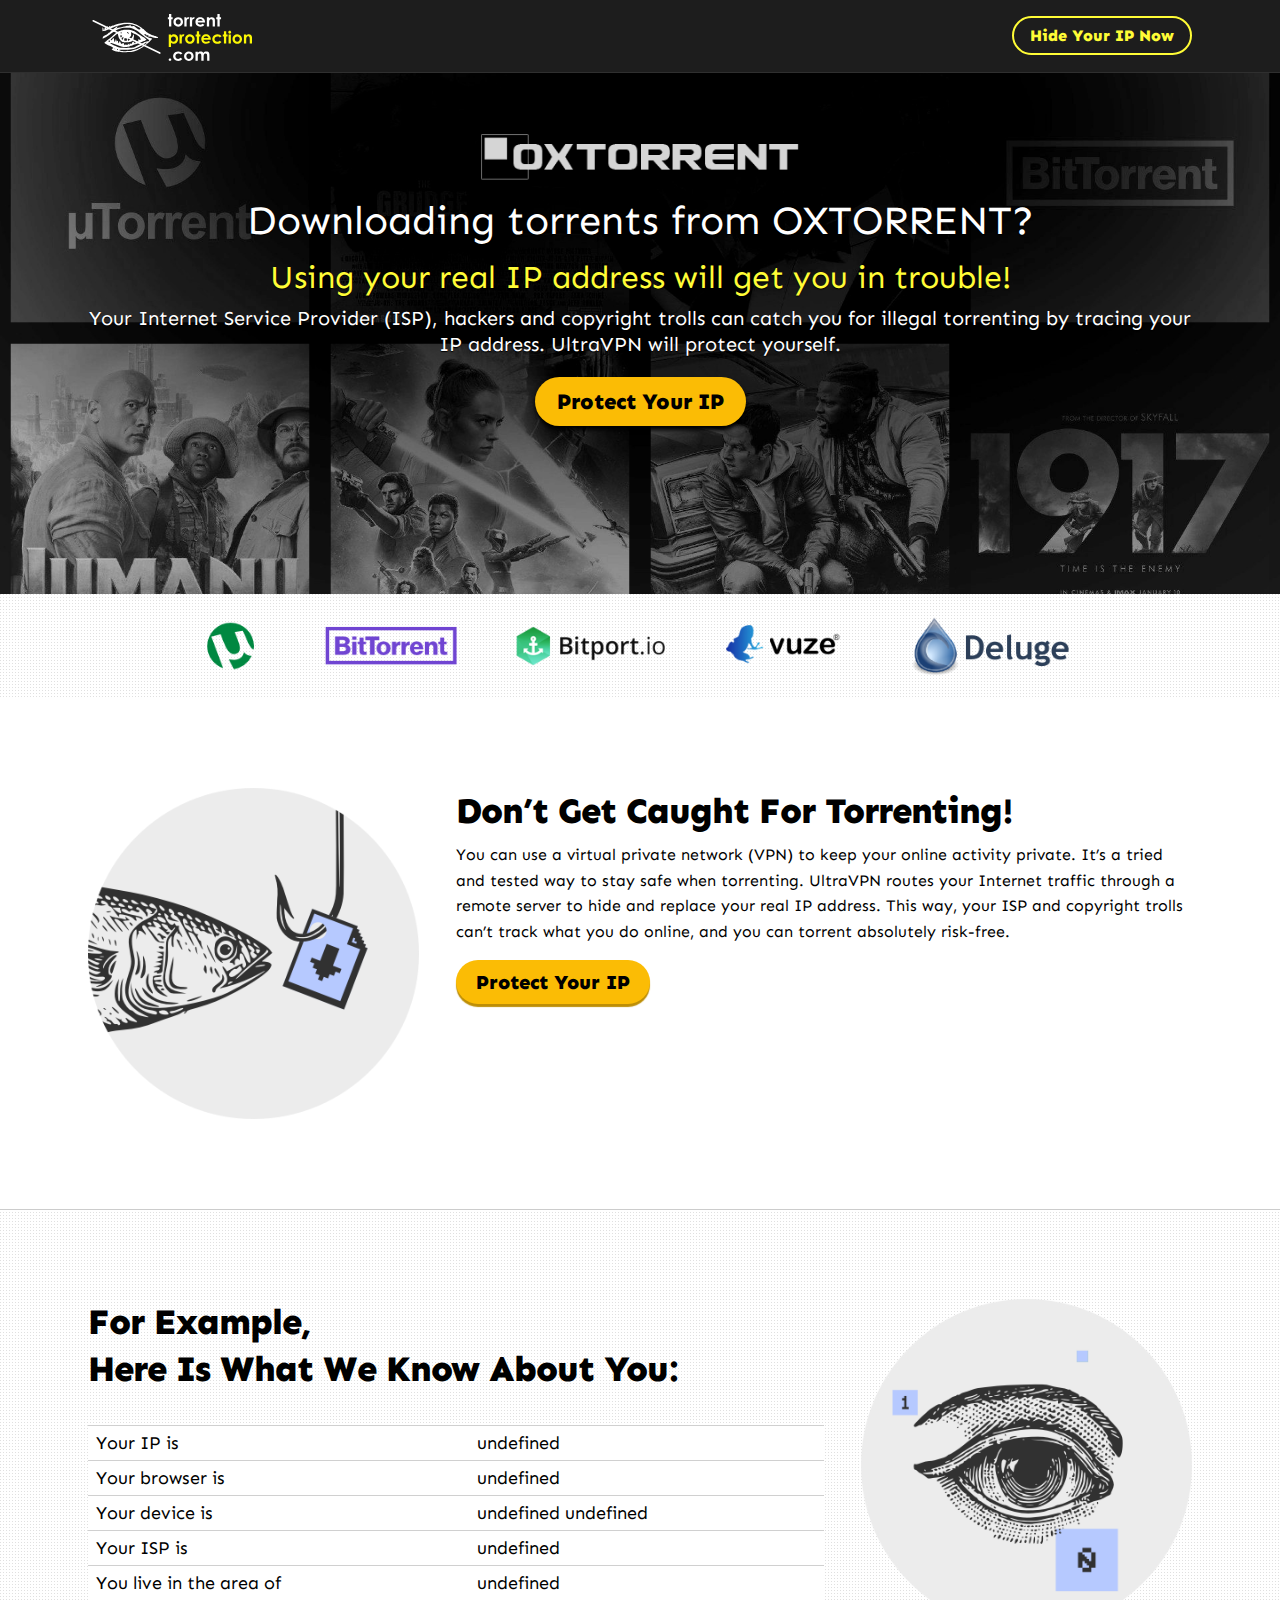
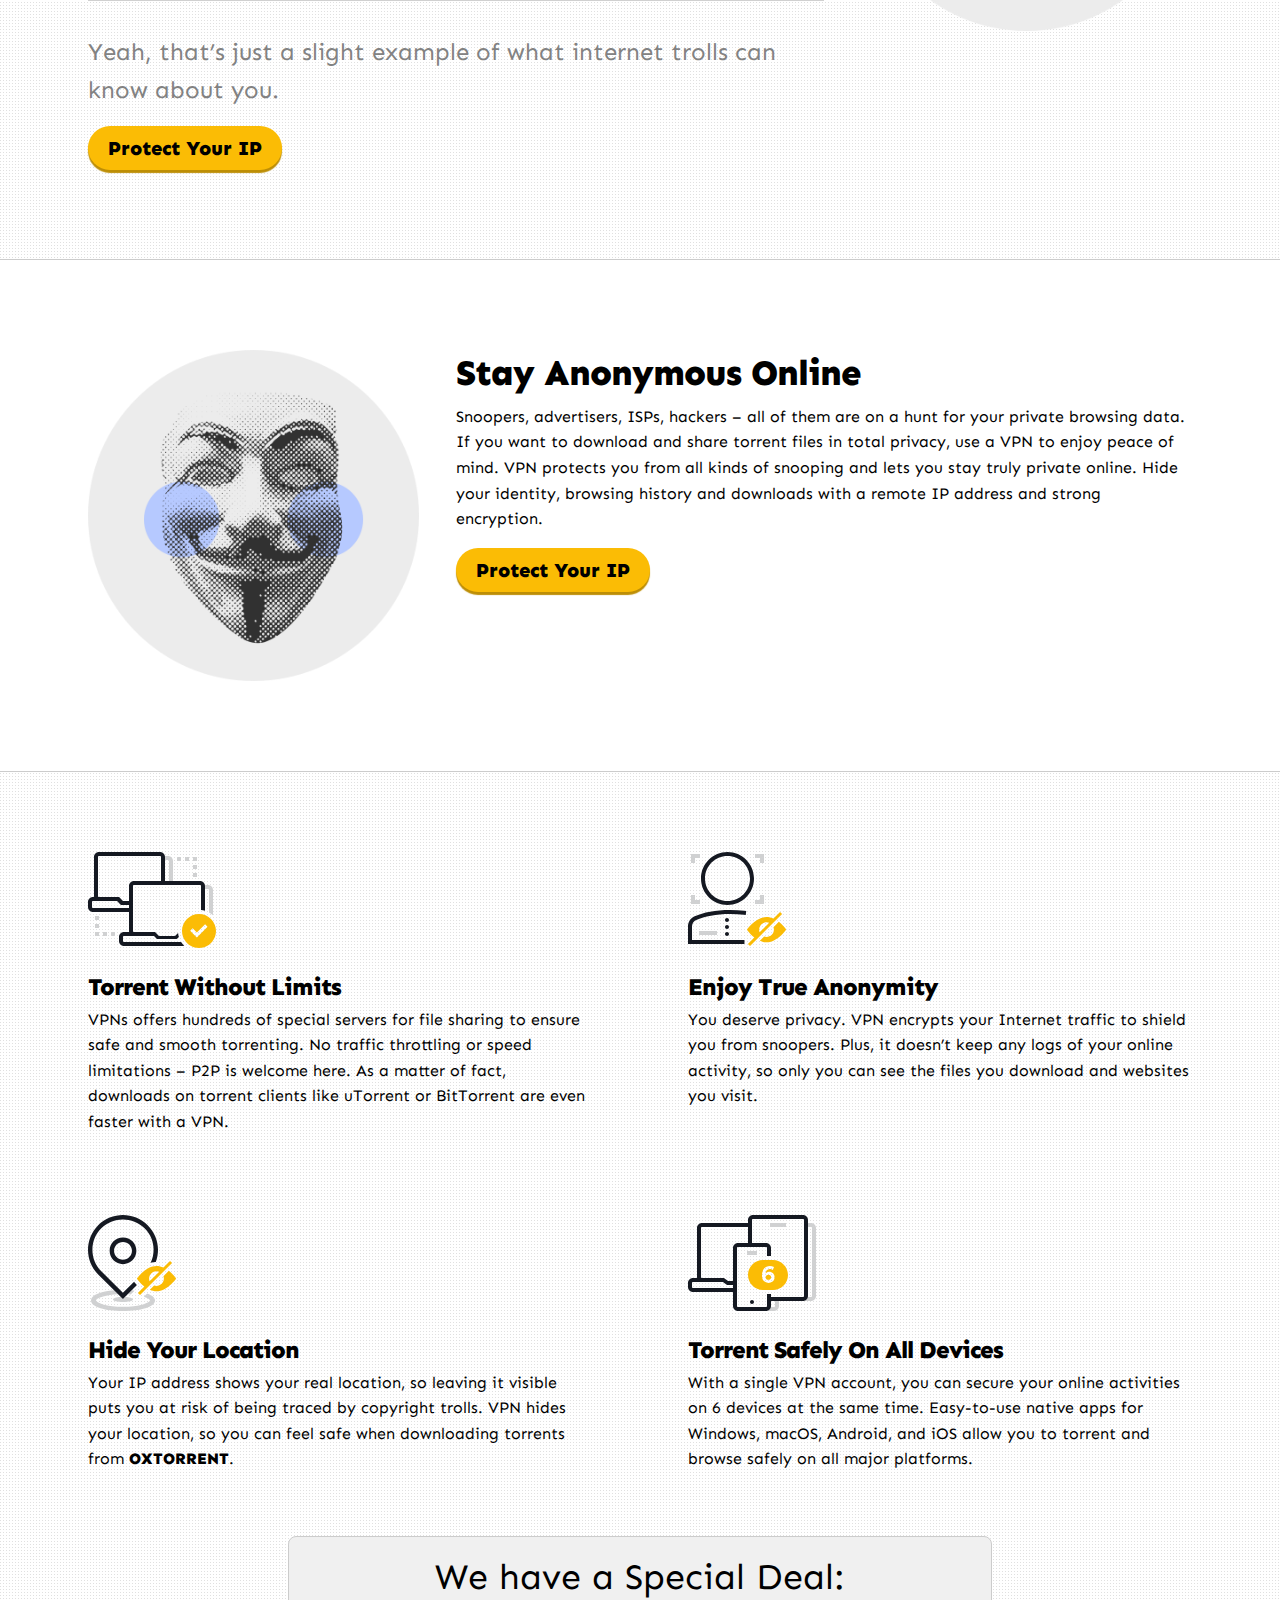
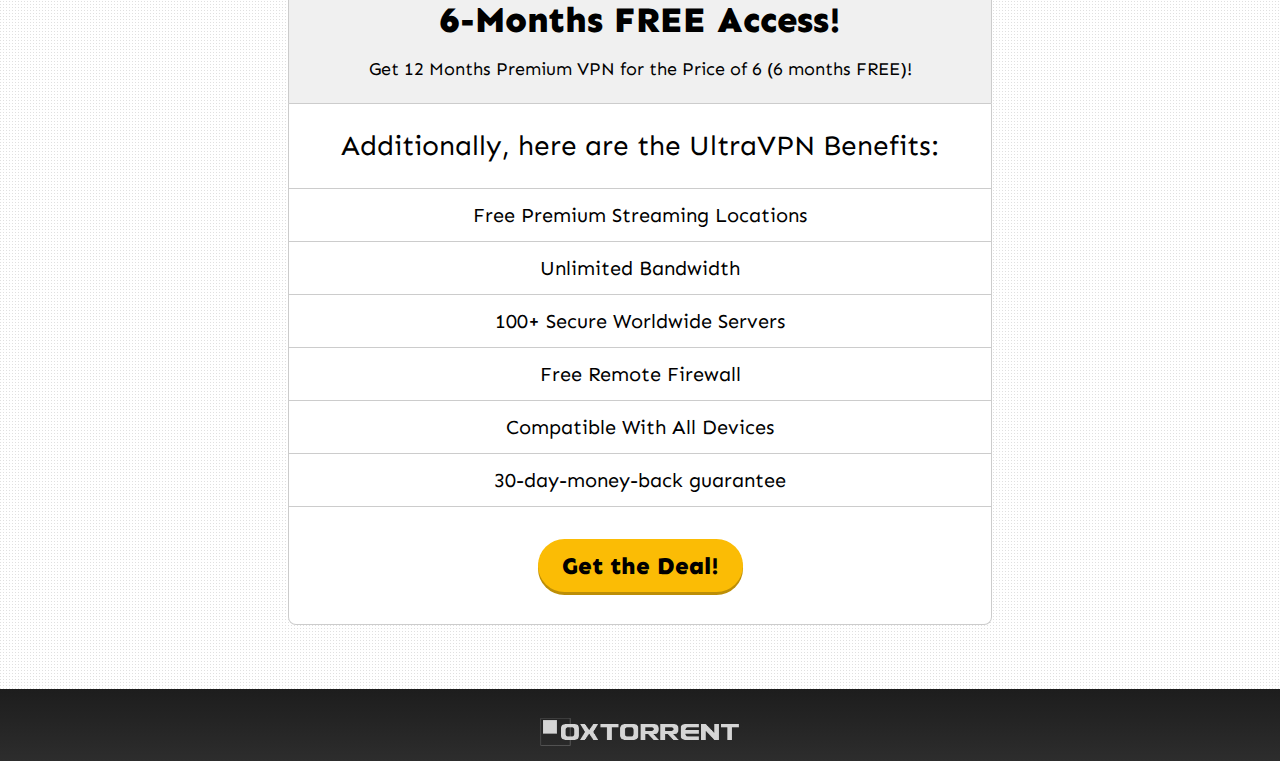
<file: index.html>
<!DOCTYPE html>
<html lang="en">
<head>
  <meta charset="UTF-8">
  <meta name="viewport" content="width=device-width, initial-scale=1.0">
  <meta http-equiv="X-UA-Compatible" content="ie=edge">
  <link rel="icon" href="favicon.ico" type="image/x-icon"/>
  <link href="https://fonts.googleapis.com/css?family=Sen:400,800&display=swap" rel="stylesheet">
  <link rel="stylesheet" href="style.min.css">
  <title>Hide Your IP</title>
  <!-- Hotjar Tracking Code for PA sites -->
  <script>
    (function(h,o,t,j,a,r){
      h.hj=h.hj||function(){(h.hj.q=h.hj.q||[]).push(arguments)};
      h._hjSettings={hjid:1759404,hjsv:6};
      a=o.getElementsByTagName('head')[0];
      r=o.createElement('script');r.async=1;
      r.src=t+h._hjSettings.hjid+j+h._hjSettings.hjsv;
      a.appendChild(r);
    })(window,document,'https://static.hotjar.com/c/hotjar-','.js?sv=');
  </script>
</head>
<body>

<div class="top-bar">
  <div class="container">
    <div class="pure-g">
      <div class="pure-u-1-8 hide-sm"><img src="img/torrent-protection-logo.svg" alt=""></div>
      <div class="pure-u-1-8 hide-xl"><img src="img/torrent-protection-logo-eye.svg" alt=""></div>
      <div class="pure-u-7-8 right"><a class="pure-button" href="offer">Hide Your IP Now</a></div>
    </div>
  </div>
</div>

<div class="banner">
  <div class="pure-g container">
    <div class="pure-u-1">
      <img class="logo" src="img/logo.png" alt="oxtorrent">
      <h1>Downloading torrents from OXTORRENT?</h1>
      <p class="banner-highlight">Using your real IP address will get you in trouble!</p>
      <p>Your Internet Service Provider (ISP), hackers and copyright trolls can catch you for illegal torrenting by tracing your IP address. UltraVPN will protect yourself.</p>
      <br>
      <a class="pure-button shine-me" href="offer">Protect Your IP</a>
    </div>
  </div>
</div>

<div class="logo-strip">
  <div class="pure-g container">
      <div class="pure-u-1">
        <img class="pure-img" src="img/strip.png" alt="">
      </div>
  </div>
</div>

<div class="section">
  <div class="pure-g container">
      <div class="pure-u-1 pure-u-sm-1-3">
        <img class="img-left" src="img/bait.png" alt="">
      </div>
      <div class="pure-u-1 pure-u-sm-2-3">
        <h2>Don’t get caught for torrenting!</h2>
        <p>You can use a virtual private network (VPN) to keep your online activity private. It’s a tried and tested way to stay safe when torrenting. UltraVPN routes your Internet traffic through a remote server to hide and replace your real IP address. This way, your ISP and copyright trolls can’t track what you do online, and you can torrent absolutely risk-free.</p>
        <br>
        <a class="pure-button shine-me" href="offer">Protect Your IP</a>
      </div>
  </div>
</div>

<div class="user-data-table">
  <div class="pure-g container">

      <div class="pure-u-1 pure-u-sm-1-3 hide-xl">
        <img class="img-right" src="img/spy.png" alt="">
      </div>
      <div class="pure-u-1 pure-u-sm-2-3">
        <h2>For example, <br>here is what we know about you:</h2>
        <table>
          <tr>
            <th>Your IP is</th>
            <th id="ip">[ip]</th>
          </tr>
          <tr>
            <td>Your browser is</td>
            <td id="browser">[browser]</td>
          </tr>
          <tr>
            <td>Your device is</td>
            <td><span id="device_make">[device_make]</span> <span id="device_model">[device_model]</span></td>
          </tr>
          <tr>
            <td>Your ISP is</td>
            <td id="org">[org]</td>
          </tr>
          <tr>
            <td>You live in the area of</td>
            <td id="city">[city]</td>
          </tr>
        </table>
        <p>Yeah, that’s just a slight example of what internet trolls can know about you.</p>
        <br>
        <a class="pure-button shine-me" href="offer">Protect Your IP</a>
      </div>
      <div class="pure-u-1 pure-u-sm-1-3 hide-sm">
        <img class="img-right" src="img/spy.png" alt="">
      </div>
  </div>
</div>

<div class="section">
  <div class="pure-g container">
    <div class="pure-u-1 pure-u-sm-1-3">
      <img class="img-left" src="img/anon.png" alt="">
    </div>
    <div class="pure-u-1 pure-u-sm-2-3">
      <h2>Stay anonymous online</h2>
      <p>Snoopers, advertisers, ISPs, hackers – all of them are on a hunt for your private browsing data. If you want to download and share torrent files in total privacy, use a VPN to enjoy peace of mind. VPN protects you from all kinds of snooping and lets you stay truly private online. Hide your identity, browsing history and downloads with a remote IP address and strong encryption.</p>
      <br>
      <a class="pure-button shine-me" href="offer">Protect Your IP</a>
    </div>
  </div>
</div>

<div class="benefits">
  <div class="pure-g benefits-container">
    <div class="pure-u-1 pure-u-sm-1-2">
      <img src="img/global_illustrations_features_p2p-friendly.svg" alt="">
      <h3>Torrent without limits</h3>
      <p>VPNs offers hundreds of special servers for file sharing to ensure safe and smooth torrenting. No traffic throttling or speed limitations – P2P is welcome here. As a matter of fact, downloads on torrent clients like uTorrent or BitTorrent are even faster with a VPN.</p>
    </div>
    <div class="pure-u-1 pure-u-sm-1-2">
      <img src="img/global_illustrations_benefits_complete-privacy.svg" alt="">
      <h3>Enjoy true anonymity</h3>
      <p>You deserve privacy. VPN encrypts your Internet traffic to shield you from snoopers. Plus, it doesn’t keep any logs of your online activity, so only you can see the files you download and websites you visit.</p>
    </div>
  </div>
  <div class="pure-g benefits-container">
    <div class="pure-u-1 pure-u-sm-1-2">
      <img src="img/global_illustrations_features_hide-ip-address.svg" alt="">
      <h3>Hide your location</h3>
      <p>Your IP address shows your real location, so leaving it visible puts you at risk of being traced by copyright trolls. VPN hides your location, so you can feel safe when downloading torrents from <b>OXTORRENT</b>.</p>
    </div>
    <div class="pure-u-1 pure-u-sm-1-2">
      <img src="img/global_illustrations_features_multiple-devices.svg" alt="">
      <h3>Torrent safely on all devices</h3>
      <p>With a single VPN account, you can secure your online activities on 6 devices at the same time. Easy-to-use native apps for Windows, macOS, Android, and iOS allow you to torrent and browse safely on all major platforms.</p>
    </div>
  </div>
</div>

<div class="offer center">
  <div class="pure-g container">
    <div class="pure-u-1">
      <div class="offer-box-header">
      <p>
        We have a Special Deal:
        <br><b>6-Months FREE Access!</b>
        <br><span>Get 12 Months Premium VPN for the Price of 6 (6 months FREE)!</span>
      </p>
      </div>
      <ul class="offer-box">
        <li class="leading">Additionally, here are the UltraVPN Benefits:</li>
        <li>Free Premium Streaming Locations</li>
        <li>Unlimited Bandwidth</li>
        <li>100+ Secure Worldwide Servers</li>
        <li>Free Remote Firewall</li>
        <li>Compatible With All Devices</li>
        <li>30-day-money-back guarantee</li>
        <li><a class="pure-button button-xlarge shine-me" href="offer">Get the Deal!</a></li>
      </ul>
    </div>
  </div>
</div>

<footer>
  <img class="logo" src="img/logo.png" alt="oxtorrent">
</footer>

<!-- scripts -->
<script src="js/url.min.js"></script>
</body>
</html>
</file>
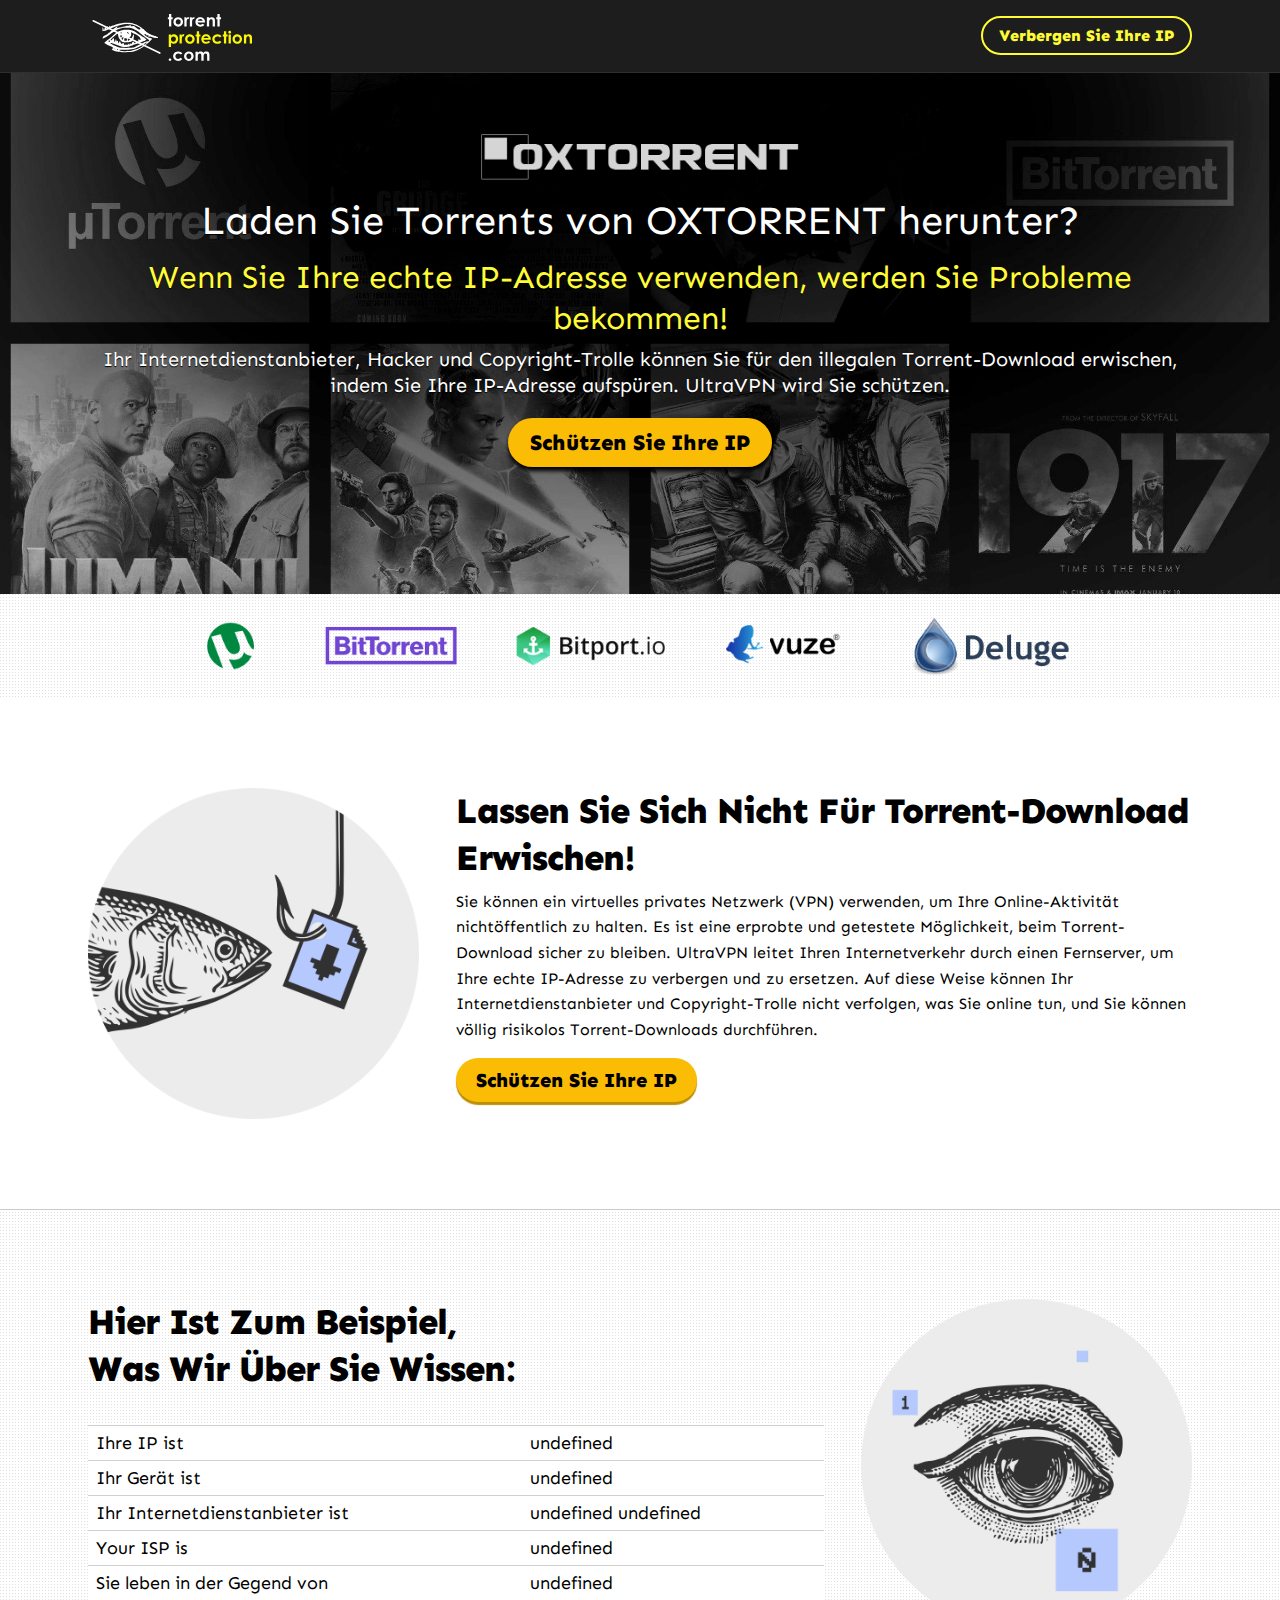
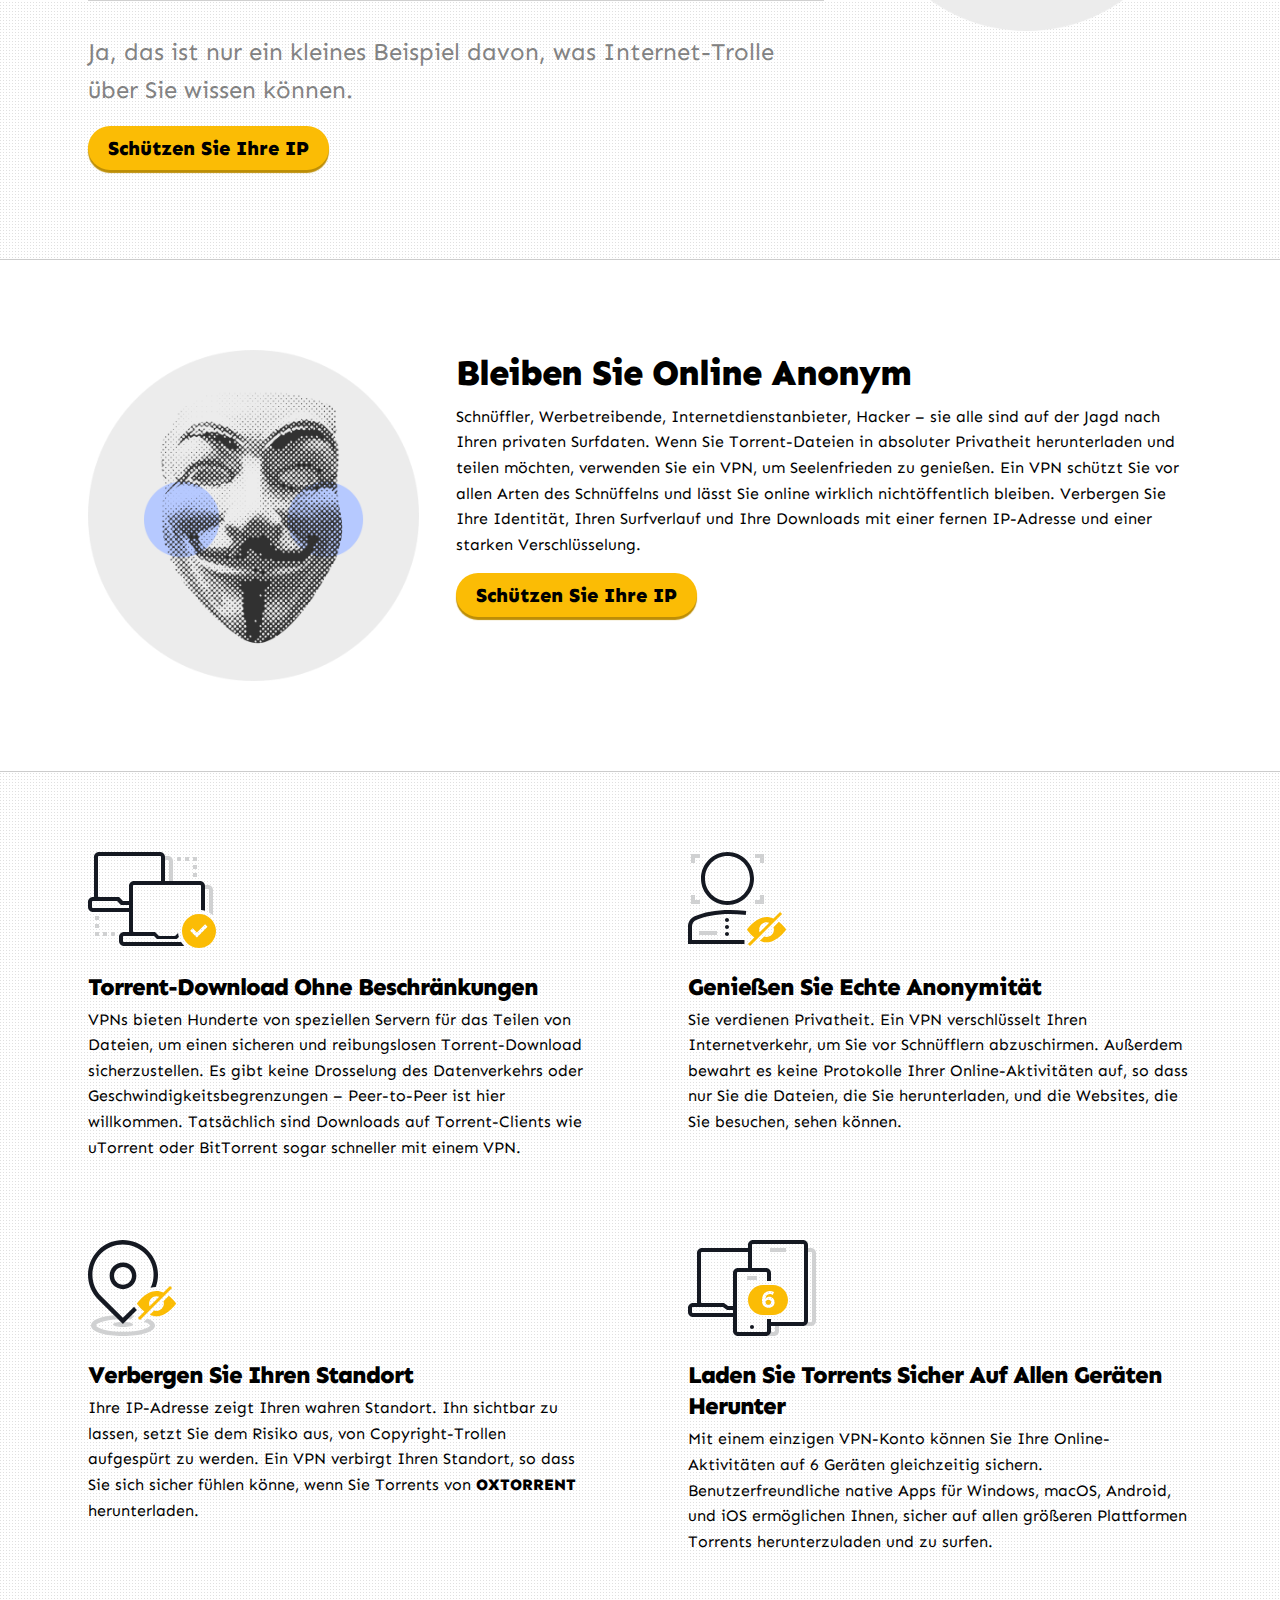
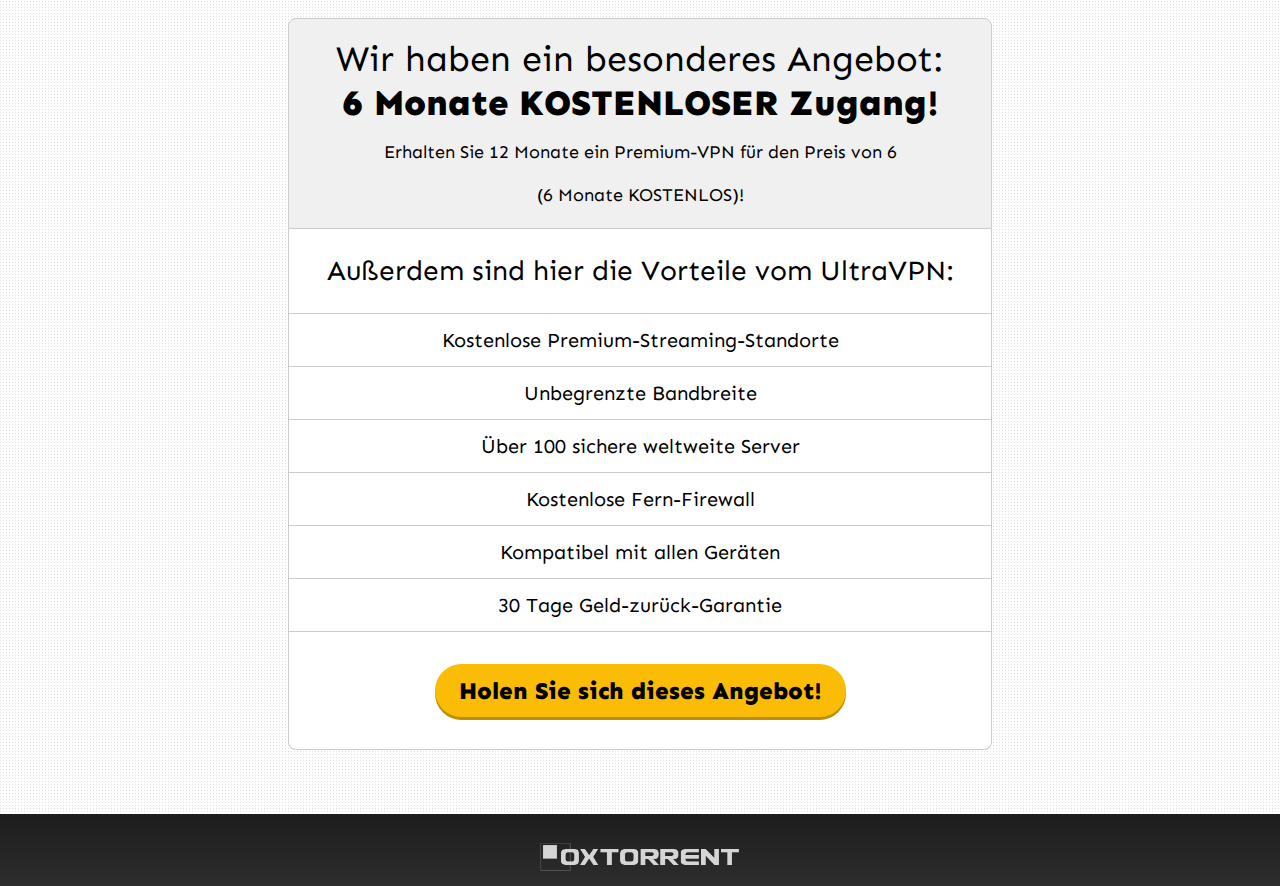
<file: de/index.html>
<!DOCTYPE html>
<html lang="de">
<head>
  <meta charset="UTF-8">
  <meta name="viewport" content="width=device-width, initial-scale=1.0">
  <meta http-equiv="X-UA-Compatible" content="ie=edge">
  <link rel="icon" href="favicon.ico" type="image/x-icon"/>
  <link href="https://fonts.googleapis.com/css?family=Sen:400,800&display=swap" rel="stylesheet">
  <link rel="stylesheet" href="../style.min.css">
  <title>Verbergen Sie Ihre IP</title>
  <!-- Hotjar Tracking Code for PA sites -->
  <script>
    (function(h,o,t,j,a,r){
      h.hj=h.hj||function(){(h.hj.q=h.hj.q||[]).push(arguments)};
      h._hjSettings={hjid:1759404,hjsv:6};
      a=o.getElementsByTagName('head')[0];
      r=o.createElement('script');r.async=1;
      r.src=t+h._hjSettings.hjid+j+h._hjSettings.hjsv;
      a.appendChild(r);
    })(window,document,'https://static.hotjar.com/c/hotjar-','.js?sv=');
  </script>
</head>
<body>

<div class="top-bar">
  <div class="container">
    <div class="pure-g">
      <div class="pure-u-1-8 hide-sm"><img src="../img/torrent-protection-logo.svg" alt=""></div>
      <div class="pure-u-1-8 hide-xl"><img src="../img/torrent-protection-logo-eye.svg" alt=""></div>
      <div class="pure-u-7-8 right"><a class="pure-button" href="offer">Verbergen Sie Ihre IP</a></div>
    </div>
  </div>
</div>

<div class="banner">
  <div class="pure-g container">
    <div class="pure-u-1">
      <img class="logo" src="../img/logo.png" alt="oxtorrent">
      <h1>Laden Sie Torrents von OXTORRENT herunter?</h1>
      <p class="banner-highlight">Wenn Sie Ihre echte IP-Adresse verwenden, werden Sie Probleme bekommen!</p>
      <p>Ihr Internetdienstanbieter, Hacker und Copyright-Trolle können Sie für den illegalen Torrent-Download erwischen, indem Sie Ihre IP-Adresse aufspüren. UltraVPN wird Sie schützen.</p>
      <br>
      <a class="pure-button shine-me" href="offer">Schützen Sie Ihre IP</a>
    </div>
  </div>
</div>

<div class="logo-strip">
  <div class="pure-g container">
      <div class="pure-u-1">
        <img class="pure-img" src="../img/strip.png" alt="torrent clients">
      </div>
  </div>
</div>

<div class="section">
  <div class="pure-g container">
      <div class="pure-u-1 pure-u-sm-1-3">
        <img class="img-left" src="../img/bait.png" alt="">
      </div>
      <div class="pure-u-1 pure-u-sm-2-3">
        <h2>Lassen Sie sich nicht für Torrent-Download erwischen!</h2>
        <p>Sie können ein virtuelles privates Netzwerk (VPN) verwenden, um Ihre Online-Aktivität nichtöffentlich zu halten. Es ist eine erprobte und getestete Möglichkeit, beim Torrent-Download sicher zu bleiben. UltraVPN leitet Ihren Internetverkehr durch einen Fernserver, um Ihre echte IP-Adresse zu verbergen und zu ersetzen. Auf diese Weise können Ihr Internetdienstanbieter und Copyright-Trolle nicht verfolgen, was Sie online tun, und Sie können völlig risikolos Torrent-Downloads durchführen.</p>
        <br>
        <a class="pure-button shine-me" href="offer">Schützen Sie Ihre IP</a>
      </div>
  </div>
</div>

<div class="user-data-table">
  <div class="pure-g container">

      <div class="pure-u-1 pure-u-sm-1-3 hide-xl">
        <img class="img-right" src="../img/spy.png" alt="">
      </div>
      <div class="pure-u-1 pure-u-sm-2-3">
        <h2>Hier ist zum Beispiel,<br>was wir über Sie wissen:</h2>
        <table>
          <tr>
            <th>Ihre IP ist</th>
            <th id="ip">[ip]</th>
          </tr>
          <tr>
            <td>Ihr Gerät ist</td>
            <td id="browser">[browser]</td>
          </tr>
          <tr>
            <td>Ihr Internetdienstanbieter ist</td>
            <td><span id="device_make">[device_make]</span> <span id="device_model">[device_model]</span></td>
          </tr>
          <tr>
            <td>Your ISP is</td>
            <td id="org">[org]</td>
          </tr>
          <tr>
            <td>Sie leben in der Gegend von</td>
            <td id="city">[city]</td>
          </tr>
        </table>
        <p>Ja, das ist nur ein kleines Beispiel davon, was Internet-Trolle über Sie wissen können.</p>
        <br>
        <a class="pure-button shine-me" href="offer">Schützen Sie Ihre IP</a>
      </div>
      <div class="pure-u-1 pure-u-sm-1-3 hide-sm">
        <img class="img-right" src="../img/spy.png" alt="">
      </div>
  </div>
</div>

<div class="section">
  <div class="pure-g container">
    <div class="pure-u-1 pure-u-sm-1-3">
      <img class="img-left" src="../img/anon.png" alt="">
    </div>
    <div class="pure-u-1 pure-u-sm-2-3">
      <h2>Bleiben Sie online anonym</h2>
      <p>Schnüffler, Werbetreibende, Internetdienstanbieter, Hacker – sie alle sind auf der Jagd nach Ihren privaten Surfdaten. Wenn Sie Torrent-Dateien in absoluter Privatheit herunterladen und teilen möchten, verwenden Sie ein VPN, um Seelenfrieden zu genießen. Ein VPN schützt Sie vor allen Arten des Schnüffelns und lässt Sie online wirklich nichtöffentlich bleiben. Verbergen Sie Ihre Identität, Ihren Surfverlauf und Ihre Downloads mit einer fernen IP-Adresse und einer starken Verschlüsselung.</p>
      <br>
      <a class="pure-button shine-me" href="offer">Schützen Sie Ihre IP</a>
    </div>
  </div>
</div>

<div class="benefits">
  <div class="pure-g benefits-container">
    <div class="pure-u-1 pure-u-sm-1-2">
      <img src="../img/global_illustrations_features_p2p-friendly.svg" alt="">
      <h3>Torrent-Download ohne Beschränkungen</h3>
      <p>VPNs bieten Hunderte von speziellen Servern für das Teilen von Dateien, um einen sicheren und reibungslosen Torrent-Download sicherzustellen. Es gibt keine Drosselung des Datenverkehrs oder Geschwindigkeitsbegrenzungen – Peer-to-Peer ist hier willkommen. Tatsächlich sind Downloads auf Torrent-Clients wie uTorrent oder BitTorrent sogar schneller mit einem VPN.</p>
    </div>
    <div class="pure-u-1 pure-u-sm-1-2">
      <img src="../img/global_illustrations_benefits_complete-privacy.svg" alt="">
      <h3>Genießen Sie echte Anonymität</h3>
      <p>Sie verdienen Privatheit. Ein VPN verschlüsselt Ihren Internetverkehr, um Sie vor Schnüfflern abzuschirmen. Außerdem bewahrt es keine Protokolle Ihrer Online-Aktivitäten auf, so dass nur Sie die Dateien, die Sie herunterladen, und die Websites, die Sie besuchen, sehen können.</p>
    </div>
  </div>
  <div class="pure-g benefits-container">
    <div class="pure-u-1 pure-u-sm-1-2">
      <img src="../img/global_illustrations_features_hide-ip-address.svg" alt="">
      <h3>Verbergen Sie Ihren Standort</h3>
      <p>Ihre IP-Adresse zeigt Ihren wahren Standort. Ihn sichtbar zu lassen, setzt Sie dem Risiko aus, von Copyright-Trollen aufgespürt zu werden. Ein VPN verbirgt Ihren Standort, so dass Sie sich sicher fühlen könne, wenn Sie Torrents von <b>OXTORRENT</b> herunterladen.</p>
    </div>
    <div class="pure-u-1 pure-u-sm-1-2">
      <img src="../img/global_illustrations_features_multiple-devices.svg" alt="">
      <h3>Laden Sie Torrents sicher auf allen Geräten herunter</h3>
      <p>Mit einem einzigen VPN-Konto können Sie Ihre Online-Aktivitäten auf 6 Geräten gleichzeitig sichern. Benutzerfreundliche native Apps für Windows, macOS, Android, und iOS ermöglichen Ihnen, sicher auf allen größeren Plattformen Torrents herunterzuladen und zu surfen.</p>
    </div>
  </div>
</div>

<div class="offer center">
  <div class="pure-g container">
    <div class="pure-u-1">
      <div class="offer-box-header">
      <p>
        Wir haben ein besonderes Angebot:
        <br><b>6 Monate KOSTENLOSER Zugang!</b>
        <br><span>Erhalten Sie 12 Monate ein Premium-VPN für den Preis von 6 <br>(6 Monate KOSTENLOS)!</span>
      </p>
      </div>
      <ul class="offer-box">
        <li class="leading">Außerdem sind hier die Vorteile vom UltraVPN:</li>
        <li>Kostenlose Premium-Streaming-Standorte</li>
        <li>Unbegrenzte Bandbreite</li>
        <li>Über 100 sichere weltweite Server</li>
        <li>Kostenlose Fern-Firewall</li>
        <li>Kompatibel mit allen Geräten</li>
        <li>30 Tage Geld-zurück-Garantie</li>
        <li><a class="pure-button button-xlarge shine-me" href="offer">Holen Sie sich dieses Angebot!</a></li>
      </ul>
    </div>
  </div>
</div>

<footer>
  <img class="logo" src="../img/logo.png" alt="oxtorrent">
</footer>

<!-- scripts -->
<script src="../js/url.min.js"></script>
</body>
</html>
</file>
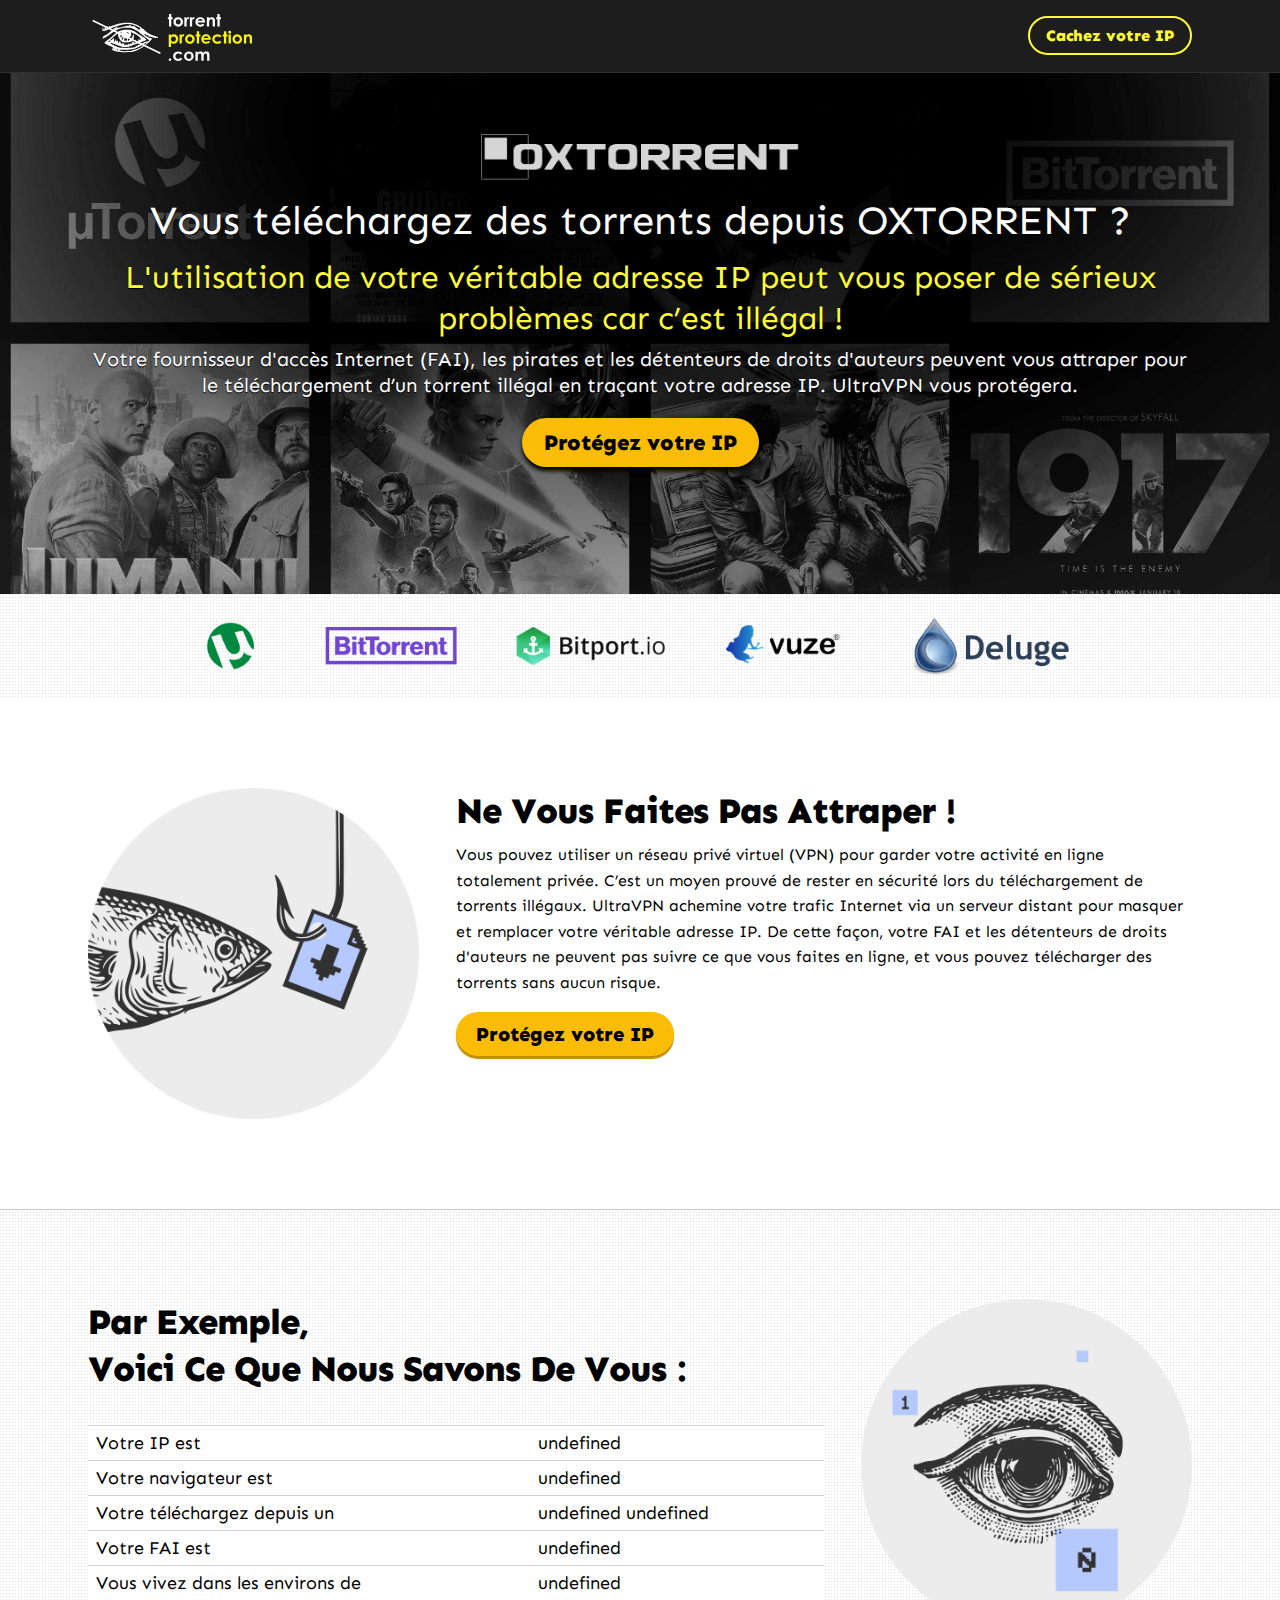
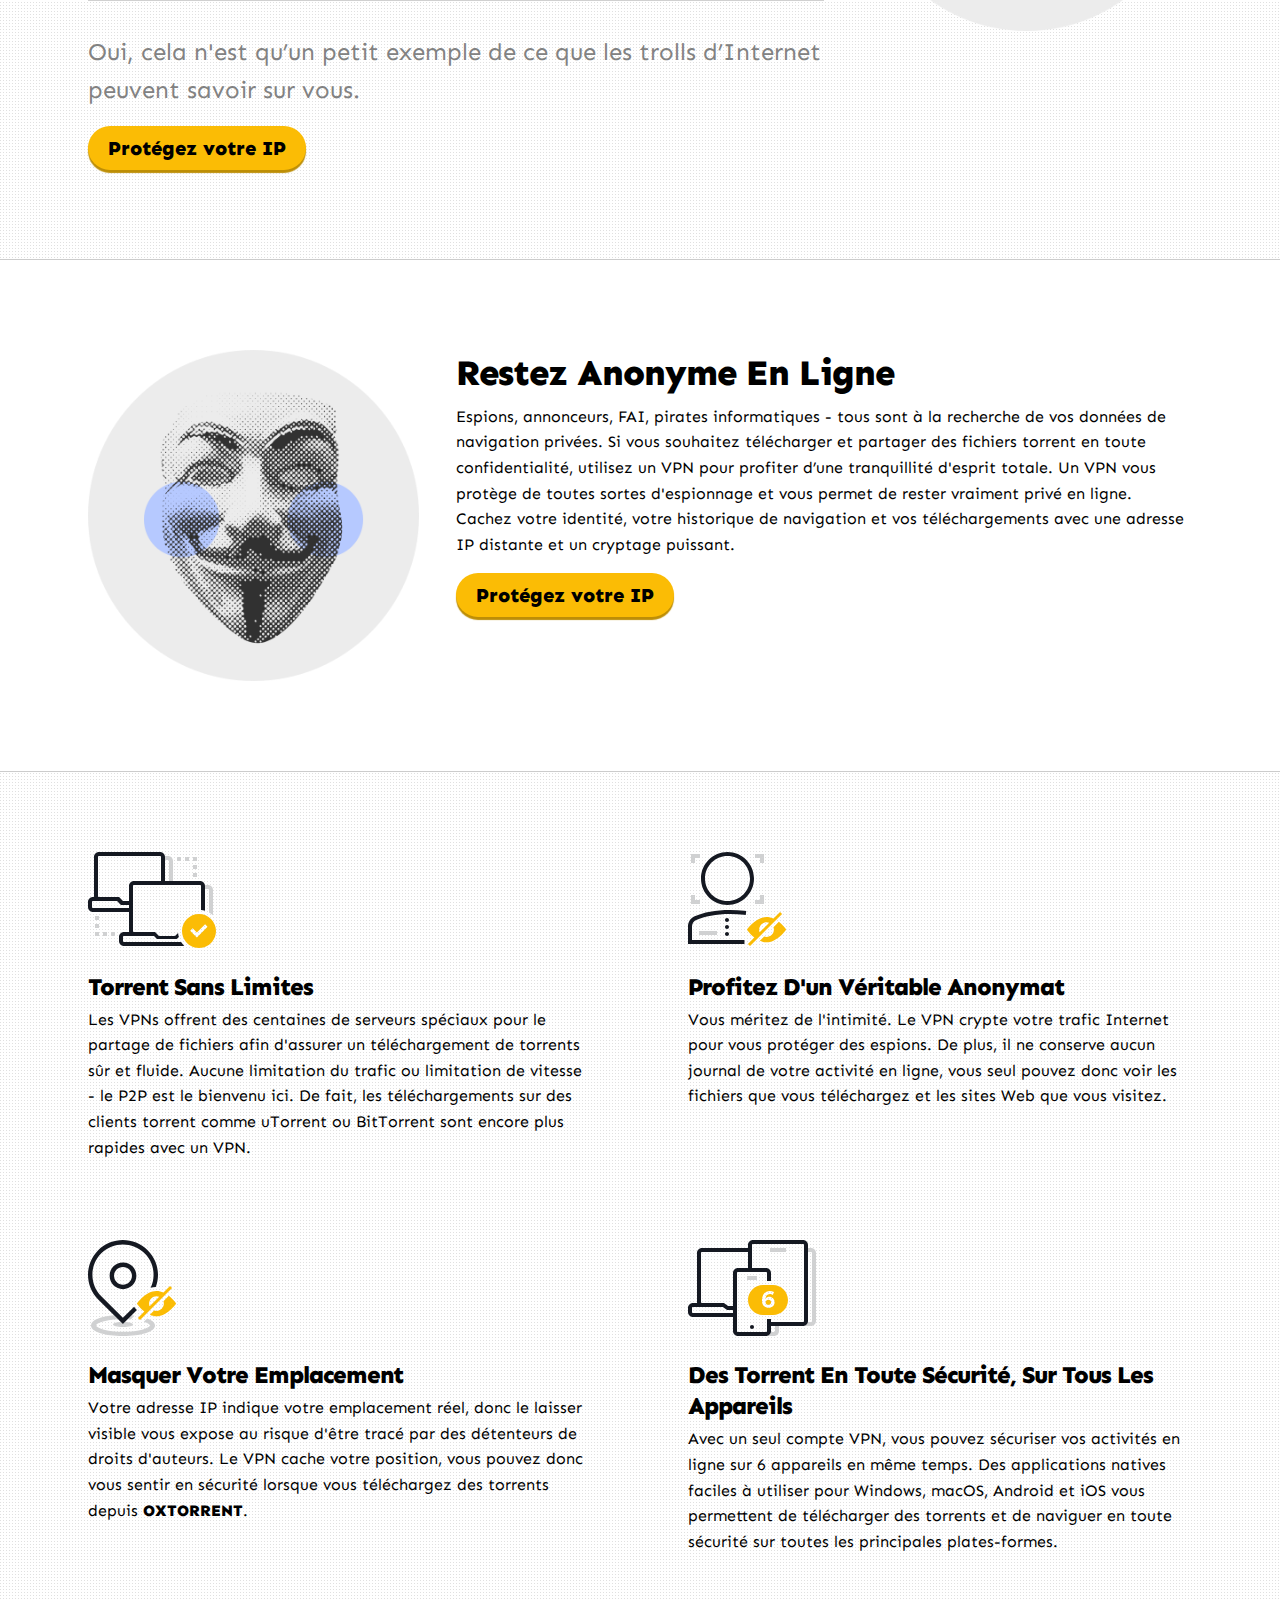
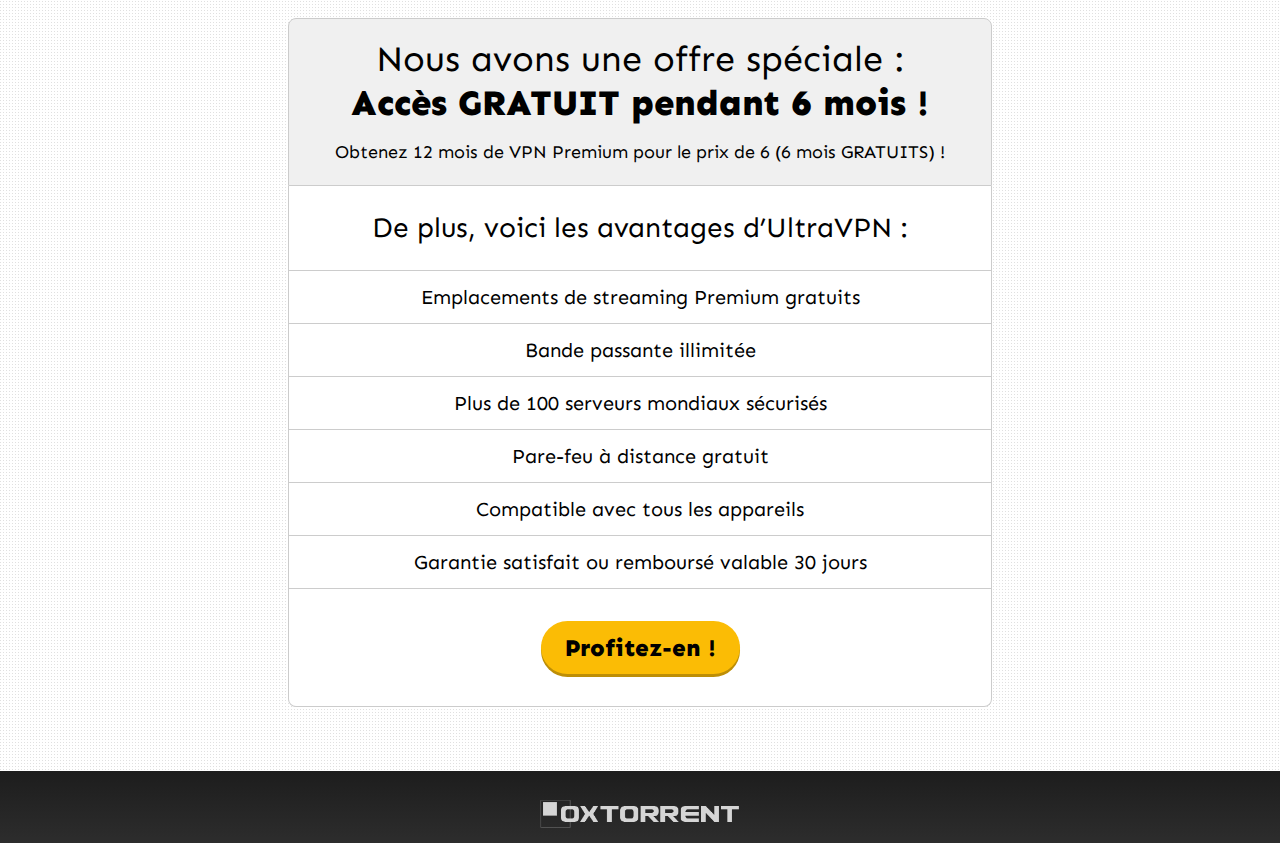
<file: fr/index.html>
<!DOCTYPE html>
<html lang="fr">
<head>
  <meta charset="UTF-8">
  <meta name="viewport" content="width=device-width, initial-scale=1.0">
  <meta http-equiv="X-UA-Compatible" content="ie=edge">
  <link rel="icon" href="favicon.ico" type="image/x-icon"/>
  <link href="https://fonts.googleapis.com/css?family=Sen:400,800&display=swap" rel="stylesheet">
  <link rel="stylesheet" href="../style.min.css">
  <title>Cachez votre IP</title>
  <!-- Hotjar Tracking Code for PA sites -->
  <script>
    (function(h,o,t,j,a,r){
      h.hj=h.hj||function(){(h.hj.q=h.hj.q||[]).push(arguments)};
      h._hjSettings={hjid:1759404,hjsv:6};
      a=o.getElementsByTagName('head')[0];
      r=o.createElement('script');r.async=1;
      r.src=t+h._hjSettings.hjid+j+h._hjSettings.hjsv;
      a.appendChild(r);
    })(window,document,'https://static.hotjar.com/c/hotjar-','.js?sv=');
  </script>
</head>
<body>

<div class="top-bar">
  <div class="container">
    <div class="pure-g">
      <div class="pure-u-1-8 hide-sm"><img src="../img/torrent-protection-logo.svg" alt=""></div>
      <div class="pure-u-1-8 hide-xl"><img src="../img/torrent-protection-logo-eye.svg" alt=""></div>
      <div class="pure-u-7-8 right"><a class="pure-button" href="offer">Cachez votre IP</a></div>
    </div>
  </div>
</div>

<div class="banner">
  <div class="pure-g container">
    <div class="pure-u-1">
      <img class="logo" src="../img/logo.png" alt="oxtorrent">
      <h1>Vous téléchargez des torrents depuis OXTORRENT ?</h1>
      <p class="banner-highlight">L'utilisation de votre véritable adresse IP peut vous poser de sérieux problèmes car c’est illégal !</p>
      <p>Votre fournisseur d'accès Internet (FAI), les pirates et les détenteurs de droits d'auteurs peuvent vous attraper pour le téléchargement d’un torrent illégal en traçant votre adresse IP. UltraVPN vous protégera.</p>
      <br>
      <a class="pure-button shine-me" href="offer">Protégez votre IP</a>
    </div>
  </div>
</div>

<div class="logo-strip">
  <div class="pure-g container">
      <div class="pure-u-1">
        <img class="pure-img" src="../img/strip.png" alt="torrent clients">
      </div>
  </div>
</div>

<div class="section">
  <div class="pure-g container">
      <div class="pure-u-1 pure-u-sm-1-3">
        <img class="img-left" src="../img/bait.png" alt="">
      </div>
      <div class="pure-u-1 pure-u-sm-2-3">
        <h2>Ne vous faites pas attraper !</h2>
        <p>Vous pouvez utiliser un réseau privé virtuel (VPN) pour garder votre activité en ligne totalement privée. C’est un moyen prouvé de rester en sécurité lors du téléchargement de torrents illégaux. UltraVPN achemine votre trafic Internet via un serveur distant pour masquer et remplacer votre véritable adresse IP. De cette façon, votre FAI et les détenteurs de droits d'auteurs ne peuvent pas suivre ce que vous faites en ligne, et vous pouvez télécharger des torrents sans aucun risque.</p>
        <br>
        <a class="pure-button shine-me" href="offer">Protégez votre IP</a>
      </div>
  </div>
</div>

<div class="user-data-table">
  <div class="pure-g container">

      <div class="pure-u-1 pure-u-sm-1-3 hide-xl">
        <img class="img-right" src="../img/spy.png" alt="">
      </div>
      <div class="pure-u-1 pure-u-sm-2-3">
        <h2>Par exemple, <br>voici ce que nous savons de vous :</h2>
        <table>
          <tr>
            <th>Votre IP est</th>
            <th id="ip">[ip]</th>
          </tr>
          <tr>
            <td>Votre navigateur est</td>
            <td id="browser">[browser]</td>
          </tr>
          <tr>
            <td>Votre téléchargez depuis un</td>
            <td><span id="device_make">[device_make]</span> <span id="device_model">[device_model]</span></td>
          </tr>
          <tr>
            <td>Votre FAI est</td>
            <td id="org">[org]</td>
          </tr>
          <tr>
            <td>Vous vivez dans les environs de</td>
            <td id="city">[city]</td>
          </tr>
        </table>
        <p>Oui, cela n'est qu’un petit exemple de ce que les trolls d’Internet peuvent savoir sur vous.</p>
        <br>
        <a class="pure-button shine-me" href="offer">Protégez votre IP</a>
      </div>
      <div class="pure-u-1 pure-u-sm-1-3 hide-sm">
        <img class="img-right" src="../img/spy.png" alt="">
      </div>
  </div>
</div>

<div class="section">
  <div class="pure-g container">
    <div class="pure-u-1 pure-u-sm-1-3">
      <img class="img-left" src="../img/anon.png" alt="">
    </div>
    <div class="pure-u-1 pure-u-sm-2-3">
      <h2>Restez anonyme en ligne</h2>
      <p>Espions, annonceurs, FAI, pirates informatiques - tous sont à la recherche de vos données de navigation privées. Si vous souhaitez télécharger et partager des fichiers torrent en toute confidentialité, utilisez un VPN pour profiter d’une tranquillité d'esprit totale. Un VPN vous protège de toutes sortes d'espionnage et vous permet de rester vraiment privé en ligne. Cachez votre identité, votre historique de navigation et vos téléchargements avec une adresse IP distante et un cryptage puissant.</p>
      <br>
      <a class="pure-button shine-me" href="offer">Protégez votre IP</a>
    </div>
  </div>
</div>

<div class="benefits">
  <div class="pure-g benefits-container">
    <div class="pure-u-1 pure-u-sm-1-2">
      <img src="../img/global_illustrations_features_p2p-friendly.svg" alt="">
      <h3>Torrent sans limites</h3>
      <p>Les VPNs offrent des centaines de serveurs spéciaux pour le partage de fichiers afin d'assurer un téléchargement de torrents sûr et fluide. Aucune limitation du trafic ou limitation de vitesse - le P2P est le bienvenu ici. De fait, les téléchargements sur des clients torrent comme uTorrent ou BitTorrent sont encore plus rapides avec un VPN.</p>
    </div>
    <div class="pure-u-1 pure-u-sm-1-2">
      <img src="../img/global_illustrations_benefits_complete-privacy.svg" alt="">
      <h3>Profitez d'un véritable anonymat</h3>
      <p>Vous méritez de l'intimité. Le VPN crypte votre trafic Internet pour vous protéger des espions. De plus, il ne conserve aucun journal de votre activité en ligne, vous seul pouvez donc voir les fichiers que vous téléchargez et les sites Web que vous visitez.</p>
    </div>
  </div>
  <div class="pure-g benefits-container">
    <div class="pure-u-1 pure-u-sm-1-2">
      <img src="../img/global_illustrations_features_hide-ip-address.svg" alt="">
      <h3>Masquer votre emplacement</h3>
      <p>Votre adresse IP indique votre emplacement réel, donc le laisser visible vous expose au risque d'être tracé par des détenteurs de droits d'auteurs. Le VPN cache votre position, vous pouvez donc vous sentir en sécurité lorsque vous téléchargez des torrents depuis <b>OXTORRENT</b>.</p>
    </div>
    <div class="pure-u-1 pure-u-sm-1-2">
      <img src="../img/global_illustrations_features_multiple-devices.svg" alt="">
      <h3>Des Torrent en toute sécurité, sur tous les appareils</h3>
      <p>Avec un seul compte VPN, vous pouvez sécuriser vos activités en ligne sur 6 appareils en même temps. Des applications natives faciles à utiliser pour Windows, macOS, Android et iOS vous permettent de télécharger des torrents et de naviguer en toute sécurité sur toutes les principales plates-formes.</p>
    </div>
  </div>
</div>

<div class="offer center">
  <div class="pure-g container">
    <div class="pure-u-1">
      <div class="offer-box-header">
      <p>
        Nous avons une offre spéciale :
        <br><b>Accès GRATUIT pendant 6 mois !</b>
        <br><span>Obtenez 12 mois de VPN Premium pour le prix de 6 (6 mois GRATUITS) !</span>
      </p>
      </div>
      <ul class="offer-box">
        <li class="leading">De plus, voici les avantages d’UltraVPN :</li>
        <li>Emplacements de streaming Premium gratuits</li>
        <li>Bande passante illimitée</li>
        <li>Plus de 100 serveurs mondiaux sécurisés</li>
        <li>Pare-feu à distance gratuit</li>
        <li>Compatible avec tous les appareils</li>
        <li>Garantie satisfait ou remboursé valable 30 jours</li>
        <li><a class="pure-button button-xlarge shine-me" href="offer">Profitez-en !</a></li>
      </ul>
    </div>
  </div>
</div>

<footer>
  <img class="logo" src="../img/logo.png" alt="oxtorrent">
</footer>

<!-- scripts -->
<script src="../js/url.min.js"></script>
</body>
</html>
</file>
<file: style.min.css>
html,body,div,span,applet,object,iframe,h1,h2,h3,h4,h5,h6,p,blockquote,pre,a,abbr,acronym,address,big,cite,code,del,dfn,em,img,ins,kbd,q,s,samp,small,strike,strong,sub,sup,tt,var,b,u,i,center,dl,dt,dd,ol,ul,li,fieldset,form,label,legend,table,caption,tbody,tfoot,thead,tr,th,td,article,aside,canvas,details,embed,figure,figcaption,footer,header,hgroup,menu,nav,output,ruby,section,summary,time,mark,audio,video{margin:0;padding:0;border:0;font-size:100%;font:inherit;vertical-align:baseline}article,aside,details,figcaption,figure,footer,header,hgroup,menu,nav,section{display:block}body{line-height:1}ol,ul{list-style:none}blockquote,q{quotes:none}blockquote:before,blockquote:after,q:before,q:after{content:'';content:none}table{border-collapse:collapse;border-spacing:0}/*!
Pure v1.0.1
Copyright 2013 Yahoo!
Licensed under the BSD License.
https://github.com/pure-css/pure/blob/master/LICENSE.md
*//*!
normalize.css v^3.0 | MIT License | git.io/normalize
Copyright (c) Nicolas Gallagher and Jonathan Neal
*//*! normalize.css v3.0.3 | MIT License | github.com/necolas/normalize.css */html{font-family:sans-serif;-ms-text-size-adjust:100%;-webkit-text-size-adjust:100%}body{margin:0}article,aside,details,figcaption,figure,footer,header,hgroup,main,menu,nav,section,summary{display:block}audio,canvas,progress,video{display:inline-block;vertical-align:baseline}audio:not([controls]){display:none;height:0}[hidden],template{display:none}a{background-color:transparent}a:active,a:hover{outline:0}abbr[title]{border-bottom:1px dotted}b,strong{font-weight:bold}dfn{font-style:italic}h1{font-size:2em;margin:0.67em 0}mark{background:#ff0;color:#000}small{font-size:80%}sub,sup{font-size:75%;line-height:0;position:relative;vertical-align:baseline}sup{top:-0.5em}sub{bottom:-0.25em}img{border:0}svg:not(:root){overflow:hidden}figure{margin:1em 40px}hr{-webkit-box-sizing:content-box;box-sizing:content-box;height:0}pre{overflow:auto}code,kbd,pre,samp{font-family:monospace, monospace;font-size:1em}button,input,optgroup,select,textarea{color:inherit;font:inherit;margin:0}button{overflow:visible}button,select{text-transform:none}button,html input[type="button"],input[type="reset"],input[type="submit"]{-webkit-appearance:button;cursor:pointer}button[disabled],html input[disabled]{cursor:default}button::-moz-focus-inner,input::-moz-focus-inner{border:0;padding:0}input{line-height:normal}input[type="checkbox"],input[type="radio"]{-webkit-box-sizing:border-box;box-sizing:border-box;padding:0}input[type="number"]::-webkit-inner-spin-button,input[type="number"]::-webkit-outer-spin-button{height:auto}input[type="search"]{-webkit-appearance:textfield;-webkit-box-sizing:content-box;box-sizing:content-box}input[type="search"]::-webkit-search-cancel-button,input[type="search"]::-webkit-search-decoration{-webkit-appearance:none}fieldset{border:1px solid #c0c0c0;margin:0 2px;padding:0.35em 0.625em 0.75em}legend{border:0;padding:0}textarea{overflow:auto}optgroup{font-weight:bold}table{border-collapse:collapse;border-spacing:0}td,th{padding:0}.hidden,[hidden]{display:none !important}.pure-img{max-width:100%;height:auto;display:block}.pure-g{letter-spacing:-0.31em;*letter-spacing:normal;*word-spacing:-0.43em;text-rendering:optimizespeed;font-family:FreeSans, Arimo, "Droid Sans", Helvetica, Arial, sans-serif;display:-webkit-box;display:-webkit-flex;display:-ms-flexbox;display:flex;-webkit-box-orient:horizontal;-webkit-box-direction:normal;-webkit-flex-flow:row wrap;-ms-flex-flow:row wrap;flex-flow:row wrap;-webkit-align-content:flex-start;-ms-flex-line-pack:start;align-content:flex-start}@media all and (-ms-high-contrast: none), (-ms-high-contrast: active){table .pure-g{display:block}}.opera-only :-o-prefocus,.pure-g{word-spacing:-0.43em}.pure-u{display:inline-block;*display:inline;zoom:1;letter-spacing:normal;word-spacing:normal;vertical-align:top;text-rendering:auto}.pure-g [class*="pure-u"]{font-family:sans-serif}.pure-u-1,.pure-u-1-1,.pure-u-1-2,.pure-u-1-3,.pure-u-2-3,.pure-u-1-4,.pure-u-3-4,.pure-u-1-5,.pure-u-2-5,.pure-u-3-5,.pure-u-4-5,.pure-u-5-5,.pure-u-1-6,.pure-u-5-6,.pure-u-1-8,.pure-u-3-8,.pure-u-5-8,.pure-u-7-8,.pure-u-1-12,.pure-u-5-12,.pure-u-7-12,.pure-u-11-12,.pure-u-1-24,.pure-u-2-24,.pure-u-3-24,.pure-u-4-24,.pure-u-5-24,.pure-u-6-24,.pure-u-7-24,.pure-u-8-24,.pure-u-9-24,.pure-u-10-24,.pure-u-11-24,.pure-u-12-24,.pure-u-13-24,.pure-u-14-24,.pure-u-15-24,.pure-u-16-24,.pure-u-17-24,.pure-u-18-24,.pure-u-19-24,.pure-u-20-24,.pure-u-21-24,.pure-u-22-24,.pure-u-23-24,.pure-u-24-24{display:inline-block;*display:inline;zoom:1;letter-spacing:normal;word-spacing:normal;vertical-align:top;text-rendering:auto}.pure-u-1-24{width:4.1667%;*width:4.1357%}.pure-u-1-12,.pure-u-2-24{width:8.3333%;*width:8.3023%}.pure-u-1-8,.pure-u-3-24{width:12.5000%;*width:12.4690%}.pure-u-1-6,.pure-u-4-24{width:16.6667%;*width:16.6357%}.pure-u-1-5{width:20%;*width:19.9690%}.pure-u-5-24{width:20.8333%;*width:20.8023%}.pure-u-1-4,.pure-u-6-24{width:25%;*width:24.9690%}.pure-u-7-24{width:29.1667%;*width:29.1357%}.pure-u-1-3,.pure-u-8-24{width:33.3333%;*width:33.3023%}.pure-u-3-8,.pure-u-9-24{width:37.5000%;*width:37.4690%}.pure-u-2-5{width:40%;*width:39.9690%}.pure-u-5-12,.pure-u-10-24{width:41.6667%;*width:41.6357%}.pure-u-11-24{width:45.8333%;*width:45.8023%}.pure-u-1-2,.pure-u-12-24{width:50%;*width:49.9690%}.pure-u-13-24{width:54.1667%;*width:54.1357%}.pure-u-7-12,.pure-u-14-24{width:58.3333%;*width:58.3023%}.pure-u-3-5{width:60%;*width:59.9690%}.pure-u-5-8,.pure-u-15-24{width:62.5000%;*width:62.4690%}.pure-u-2-3,.pure-u-16-24{width:66.6667%;*width:66.6357%}.pure-u-17-24{width:70.8333%;*width:70.8023%}.pure-u-3-4,.pure-u-18-24{width:75%;*width:74.9690%}.pure-u-19-24{width:79.1667%;*width:79.1357%}.pure-u-4-5{width:80%;*width:79.9690%}.pure-u-5-6,.pure-u-20-24{width:83.3333%;*width:83.3023%}.pure-u-7-8,.pure-u-21-24{width:87.5000%;*width:87.4690%}.pure-u-11-12,.pure-u-22-24{width:91.6667%;*width:91.6357%}.pure-u-23-24{width:95.8333%;*width:95.8023%}.pure-u-1,.pure-u-1-1,.pure-u-5-5,.pure-u-24-24{width:100%}.pure-button{display:inline-block;zoom:1;line-height:normal;white-space:nowrap;vertical-align:middle;text-align:center;cursor:pointer;-webkit-user-drag:none;-webkit-user-select:none;-moz-user-select:none;-ms-user-select:none;user-select:none;-webkit-box-sizing:border-box;box-sizing:border-box}.pure-button::-moz-focus-inner{padding:0;border:0}.pure-button-group{letter-spacing:-0.31em;*letter-spacing:normal;*word-spacing:-0.43em;text-rendering:optimizespeed}.opera-only :-o-prefocus,.pure-button-group{word-spacing:-0.43em}.pure-button-group .pure-button{letter-spacing:normal;word-spacing:normal;vertical-align:top;text-rendering:auto}.pure-button{font-family:inherit;font-size:100%;padding:0.5em 1em;color:#444;color:rgba(0,0,0,0.8);border:1px solid #999;border:none transparent;background-color:#E6E6E6;text-decoration:none;border-radius:2px}.pure-button-hover,.pure-button:hover,.pure-button:focus{background-image:-webkit-gradient(linear, left top, left bottom, from(transparent), color-stop(40%, rgba(0,0,0,0.05)), to(rgba(0,0,0,0.1)));background-image:-webkit-linear-gradient(transparent, rgba(0,0,0,0.05) 40%, rgba(0,0,0,0.1));background-image:linear-gradient(transparent, rgba(0,0,0,0.05) 40%, rgba(0,0,0,0.1))}.pure-button:focus{outline:0}.pure-button-active,.pure-button:active{-webkit-box-shadow:0 0 0 1px rgba(0,0,0,0.15) inset,0 0 6px rgba(0,0,0,0.2) inset;box-shadow:0 0 0 1px rgba(0,0,0,0.15) inset,0 0 6px rgba(0,0,0,0.2) inset;border-color:#000}.pure-button[disabled],.pure-button-disabled,.pure-button-disabled:hover,.pure-button-disabled:focus,.pure-button-disabled:active{border:none;background-image:none;filter:alpha(opacity=40);opacity:0.40;cursor:not-allowed;-webkit-box-shadow:none;box-shadow:none;pointer-events:none}.pure-button-hidden{display:none}.pure-button-primary,.pure-button-selected,a.pure-button-primary,a.pure-button-selected{background-color:#0078e7;color:#fff}.pure-button-group .pure-button{margin:0;border-radius:0;border-right:1px solid #111;border-right:1px solid rgba(0,0,0,0.2)}.pure-button-group .pure-button:first-child{border-top-left-radius:2px;border-bottom-left-radius:2px}.pure-button-group .pure-button:last-child{border-top-right-radius:2px;border-bottom-right-radius:2px;border-right:none}.pure-form input[type="text"],.pure-form input[type="password"],.pure-form input[type="email"],.pure-form input[type="url"],.pure-form input[type="date"],.pure-form input[type="month"],.pure-form input[type="time"],.pure-form input[type="datetime"],.pure-form input[type="datetime-local"],.pure-form input[type="week"],.pure-form input[type="number"],.pure-form input[type="search"],.pure-form input[type="tel"],.pure-form input[type="color"],.pure-form select,.pure-form textarea{padding:0.5em 0.6em;display:inline-block;border:1px solid #ccc;-webkit-box-shadow:inset 0 1px 3px #ddd;box-shadow:inset 0 1px 3px #ddd;border-radius:4px;vertical-align:middle;-webkit-box-sizing:border-box;box-sizing:border-box}.pure-form input:not([type]){padding:0.5em 0.6em;display:inline-block;border:1px solid #ccc;-webkit-box-shadow:inset 0 1px 3px #ddd;box-shadow:inset 0 1px 3px #ddd;border-radius:4px;-webkit-box-sizing:border-box;box-sizing:border-box}.pure-form input[type="color"]{padding:0.2em 0.5em}.pure-form input[type="text"]:focus,.pure-form input[type="password"]:focus,.pure-form input[type="email"]:focus,.pure-form input[type="url"]:focus,.pure-form input[type="date"]:focus,.pure-form input[type="month"]:focus,.pure-form input[type="time"]:focus,.pure-form input[type="datetime"]:focus,.pure-form input[type="datetime-local"]:focus,.pure-form input[type="week"]:focus,.pure-form input[type="number"]:focus,.pure-form input[type="search"]:focus,.pure-form input[type="tel"]:focus,.pure-form input[type="color"]:focus,.pure-form select:focus,.pure-form textarea:focus{outline:0;border-color:#129FEA}.pure-form input:not([type]):focus{outline:0;border-color:#129FEA}.pure-form input[type="file"]:focus,.pure-form input[type="radio"]:focus,.pure-form input[type="checkbox"]:focus{outline:thin solid #129FEA;outline:1px auto #129FEA}.pure-form .pure-checkbox,.pure-form .pure-radio{margin:0.5em 0;display:block}.pure-form input[type="text"][disabled],.pure-form input[type="password"][disabled],.pure-form input[type="email"][disabled],.pure-form input[type="url"][disabled],.pure-form input[type="date"][disabled],.pure-form input[type="month"][disabled],.pure-form input[type="time"][disabled],.pure-form input[type="datetime"][disabled],.pure-form input[type="datetime-local"][disabled],.pure-form input[type="week"][disabled],.pure-form input[type="number"][disabled],.pure-form input[type="search"][disabled],.pure-form input[type="tel"][disabled],.pure-form input[type="color"][disabled],.pure-form select[disabled],.pure-form textarea[disabled]{cursor:not-allowed;background-color:#eaeded;color:#cad2d3}.pure-form input:not([type])[disabled]{cursor:not-allowed;background-color:#eaeded;color:#cad2d3}.pure-form input[readonly],.pure-form select[readonly],.pure-form textarea[readonly]{background-color:#eee;color:#777;border-color:#ccc}.pure-form input:focus:invalid,.pure-form textarea:focus:invalid,.pure-form select:focus:invalid{color:#b94a48;border-color:#e9322d}.pure-form input[type="file"]:focus:invalid:focus,.pure-form input[type="radio"]:focus:invalid:focus,.pure-form input[type="checkbox"]:focus:invalid:focus{outline-color:#e9322d}.pure-form select{height:2.25em;border:1px solid #ccc;background-color:white}.pure-form select[multiple]{height:auto}.pure-form label{margin:0.5em 0 0.2em}.pure-form fieldset{margin:0;padding:0.35em 0 0.75em;border:0}.pure-form legend{display:block;width:100%;padding:0.3em 0;margin-bottom:0.3em;color:#333;border-bottom:1px solid #e5e5e5}.pure-form-stacked input[type="text"],.pure-form-stacked input[type="password"],.pure-form-stacked input[type="email"],.pure-form-stacked input[type="url"],.pure-form-stacked input[type="date"],.pure-form-stacked input[type="month"],.pure-form-stacked input[type="time"],.pure-form-stacked input[type="datetime"],.pure-form-stacked input[type="datetime-local"],.pure-form-stacked input[type="week"],.pure-form-stacked input[type="number"],.pure-form-stacked input[type="search"],.pure-form-stacked input[type="tel"],.pure-form-stacked input[type="color"],.pure-form-stacked input[type="file"],.pure-form-stacked select,.pure-form-stacked label,.pure-form-stacked textarea{display:block;margin:0.25em 0}.pure-form-stacked input:not([type]){display:block;margin:0.25em 0}.pure-form-aligned input,.pure-form-aligned textarea,.pure-form-aligned select,.pure-form-aligned .pure-help-inline,.pure-form-message-inline{display:inline-block;*display:inline;*zoom:1;vertical-align:middle}.pure-form-aligned textarea{vertical-align:top}.pure-form-aligned .pure-control-group{margin-bottom:0.5em}.pure-form-aligned .pure-control-group label{text-align:right;display:inline-block;vertical-align:middle;width:10em;margin:0 1em 0 0}.pure-form-aligned .pure-controls{margin:1.5em 0 0 11em}.pure-form input.pure-input-rounded,.pure-form .pure-input-rounded{border-radius:2em;padding:0.5em 1em}.pure-form .pure-group fieldset{margin-bottom:10px}.pure-form .pure-group input,.pure-form .pure-group textarea{display:block;padding:10px;margin:0 0 -1px;border-radius:0;position:relative;top:-1px}.pure-form .pure-group input:focus,.pure-form .pure-group textarea:focus{z-index:3}.pure-form .pure-group input:first-child,.pure-form .pure-group textarea:first-child{top:1px;border-radius:4px 4px 0 0;margin:0}.pure-form .pure-group input:first-child:last-child,.pure-form .pure-group textarea:first-child:last-child{top:1px;border-radius:4px;margin:0}.pure-form .pure-group input:last-child,.pure-form .pure-group textarea:last-child{top:-2px;border-radius:0 0 4px 4px;margin:0}.pure-form .pure-group button{margin:0.35em 0}.pure-form .pure-input-1{width:100%}.pure-form .pure-input-3-4{width:75%}.pure-form .pure-input-2-3{width:66%}.pure-form .pure-input-1-2{width:50%}.pure-form .pure-input-1-3{width:33%}.pure-form .pure-input-1-4{width:25%}.pure-form .pure-help-inline,.pure-form-message-inline{display:inline-block;padding-left:0.3em;color:#666;vertical-align:middle;font-size:0.875em}.pure-form-message{display:block;color:#666;font-size:0.875em}@media only screen and (max-width: 480px){.pure-form button[type="submit"]{margin:0.7em 0 0}.pure-form input:not([type]),.pure-form input[type="text"],.pure-form input[type="password"],.pure-form input[type="email"],.pure-form input[type="url"],.pure-form input[type="date"],.pure-form input[type="month"],.pure-form input[type="time"],.pure-form input[type="datetime"],.pure-form input[type="datetime-local"],.pure-form input[type="week"],.pure-form input[type="number"],.pure-form input[type="search"],.pure-form input[type="tel"],.pure-form input[type="color"],.pure-form label{margin-bottom:0.3em;display:block}.pure-group input:not([type]),.pure-group input[type="text"],.pure-group input[type="password"],.pure-group input[type="email"],.pure-group input[type="url"],.pure-group input[type="date"],.pure-group input[type="month"],.pure-group input[type="time"],.pure-group input[type="datetime"],.pure-group input[type="datetime-local"],.pure-group input[type="week"],.pure-group input[type="number"],.pure-group input[type="search"],.pure-group input[type="tel"],.pure-group input[type="color"]{margin-bottom:0}.pure-form-aligned .pure-control-group label{margin-bottom:0.3em;text-align:left;display:block;width:100%}.pure-form-aligned .pure-controls{margin:1.5em 0 0 0}.pure-form .pure-help-inline,.pure-form-message-inline,.pure-form-message{display:block;font-size:0.75em;padding:0.2em 0 0.8em}}.pure-menu{-webkit-box-sizing:border-box;box-sizing:border-box}.pure-menu-fixed{position:fixed;left:0;top:0;z-index:3}.pure-menu-list,.pure-menu-item{position:relative}.pure-menu-list{list-style:none;margin:0;padding:0}.pure-menu-item{padding:0;margin:0;height:100%}.pure-menu-link,.pure-menu-heading{display:block;text-decoration:none;white-space:nowrap}.pure-menu-horizontal{width:100%;white-space:nowrap}.pure-menu-horizontal .pure-menu-list{display:inline-block}.pure-menu-horizontal .pure-menu-item,.pure-menu-horizontal .pure-menu-heading,.pure-menu-horizontal .pure-menu-separator{display:inline-block;*display:inline;zoom:1;vertical-align:middle}.pure-menu-item .pure-menu-item{display:block}.pure-menu-children{display:none;position:absolute;left:100%;top:0;margin:0;padding:0;z-index:3}.pure-menu-horizontal .pure-menu-children{left:0;top:auto;width:inherit}.pure-menu-allow-hover:hover>.pure-menu-children,.pure-menu-active>.pure-menu-children{display:block;position:absolute}.pure-menu-has-children>.pure-menu-link:after{padding-left:0.5em;content:"\25B8";font-size:small}.pure-menu-horizontal .pure-menu-has-children>.pure-menu-link:after{content:"\25BE"}.pure-menu-scrollable{overflow-y:scroll;overflow-x:hidden}.pure-menu-scrollable .pure-menu-list{display:block}.pure-menu-horizontal.pure-menu-scrollable .pure-menu-list{display:inline-block}.pure-menu-horizontal.pure-menu-scrollable{white-space:nowrap;overflow-y:hidden;overflow-x:auto;-webkit-overflow-scrolling:touch;padding:.5em 0}.pure-menu-separator,.pure-menu-horizontal .pure-menu-children .pure-menu-separator{background-color:#ccc;height:1px;margin:.3em 0}.pure-menu-horizontal .pure-menu-separator{width:1px;height:1.3em;margin:0 0.3em}.pure-menu-horizontal .pure-menu-children .pure-menu-separator{display:block;width:auto}.pure-menu-heading{text-transform:uppercase;color:#565d64}.pure-menu-link{color:#777}.pure-menu-children{background-color:#fff}.pure-menu-link,.pure-menu-disabled,.pure-menu-heading{padding:.5em 1em}.pure-menu-disabled{opacity:.5}.pure-menu-disabled .pure-menu-link:hover{background-color:transparent}.pure-menu-active>.pure-menu-link,.pure-menu-link:hover,.pure-menu-link:focus{background-color:#eee}.pure-menu-selected>.pure-menu-link,.pure-menu-selected>.pure-menu-link:visited{color:#000}.pure-table{border-collapse:collapse;border-spacing:0;empty-cells:show;border:1px solid #cbcbcb}.pure-table caption{color:#000;font:italic 85%/1 arial, sans-serif;padding:1em 0;text-align:center}.pure-table td,.pure-table th{border-left:1px solid #cbcbcb;border-width:0 0 0 1px;font-size:inherit;margin:0;overflow:visible;padding:0.5em 1em}.pure-table thead{background-color:#e0e0e0;color:#000;text-align:left;vertical-align:bottom}.pure-table td{background-color:transparent}.pure-table-odd td{background-color:#f2f2f2}.pure-table-striped tr:nth-child(2n-1) td{background-color:#f2f2f2}.pure-table-bordered td{border-bottom:1px solid #cbcbcb}.pure-table-bordered tbody>tr:last-child>td{border-bottom-width:0}.pure-table-horizontal td,.pure-table-horizontal th{border-width:0 0 1px 0;border-bottom:1px solid #cbcbcb}.pure-table-horizontal tbody>tr:last-child>td{border-bottom-width:0}/*!
Pure v1.0.1
Copyright 2013 Yahoo!
Licensed under the BSD License.
https://github.com/pure-css/pure/blob/master/LICENSE.md
*/@media screen and (min-width: 35.5em){.pure-u-sm-1,.pure-u-sm-1-1,.pure-u-sm-1-2,.pure-u-sm-1-3,.pure-u-sm-2-3,.pure-u-sm-1-4,.pure-u-sm-3-4,.pure-u-sm-1-5,.pure-u-sm-2-5,.pure-u-sm-3-5,.pure-u-sm-4-5,.pure-u-sm-5-5,.pure-u-sm-1-6,.pure-u-sm-5-6,.pure-u-sm-1-8,.pure-u-sm-3-8,.pure-u-sm-5-8,.pure-u-sm-7-8,.pure-u-sm-1-12,.pure-u-sm-5-12,.pure-u-sm-7-12,.pure-u-sm-11-12,.pure-u-sm-1-24,.pure-u-sm-2-24,.pure-u-sm-3-24,.pure-u-sm-4-24,.pure-u-sm-5-24,.pure-u-sm-6-24,.pure-u-sm-7-24,.pure-u-sm-8-24,.pure-u-sm-9-24,.pure-u-sm-10-24,.pure-u-sm-11-24,.pure-u-sm-12-24,.pure-u-sm-13-24,.pure-u-sm-14-24,.pure-u-sm-15-24,.pure-u-sm-16-24,.pure-u-sm-17-24,.pure-u-sm-18-24,.pure-u-sm-19-24,.pure-u-sm-20-24,.pure-u-sm-21-24,.pure-u-sm-22-24,.pure-u-sm-23-24,.pure-u-sm-24-24{display:inline-block;*display:inline;zoom:1;letter-spacing:normal;word-spacing:normal;vertical-align:top;text-rendering:auto}.pure-u-sm-1-24{width:4.1667%;*width:4.1357%}.pure-u-sm-1-12,.pure-u-sm-2-24{width:8.3333%;*width:8.3023%}.pure-u-sm-1-8,.pure-u-sm-3-24{width:12.5000%;*width:12.4690%}.pure-u-sm-1-6,.pure-u-sm-4-24{width:16.6667%;*width:16.6357%}.pure-u-sm-1-5{width:20%;*width:19.9690%}.pure-u-sm-5-24{width:20.8333%;*width:20.8023%}.pure-u-sm-1-4,.pure-u-sm-6-24{width:25%;*width:24.9690%}.pure-u-sm-7-24{width:29.1667%;*width:29.1357%}.pure-u-sm-1-3,.pure-u-sm-8-24{width:33.3333%;*width:33.3023%}.pure-u-sm-3-8,.pure-u-sm-9-24{width:37.5000%;*width:37.4690%}.pure-u-sm-2-5{width:40%;*width:39.9690%}.pure-u-sm-5-12,.pure-u-sm-10-24{width:41.6667%;*width:41.6357%}.pure-u-sm-11-24{width:45.8333%;*width:45.8023%}.pure-u-sm-1-2,.pure-u-sm-12-24{width:50%;*width:49.9690%}.pure-u-sm-13-24{width:54.1667%;*width:54.1357%}.pure-u-sm-7-12,.pure-u-sm-14-24{width:58.3333%;*width:58.3023%}.pure-u-sm-3-5{width:60%;*width:59.9690%}.pure-u-sm-5-8,.pure-u-sm-15-24{width:62.5000%;*width:62.4690%}.pure-u-sm-2-3,.pure-u-sm-16-24{width:66.6667%;*width:66.6357%}.pure-u-sm-17-24{width:70.8333%;*width:70.8023%}.pure-u-sm-3-4,.pure-u-sm-18-24{width:75%;*width:74.9690%}.pure-u-sm-19-24{width:79.1667%;*width:79.1357%}.pure-u-sm-4-5{width:80%;*width:79.9690%}.pure-u-sm-5-6,.pure-u-sm-20-24{width:83.3333%;*width:83.3023%}.pure-u-sm-7-8,.pure-u-sm-21-24{width:87.5000%;*width:87.4690%}.pure-u-sm-11-12,.pure-u-sm-22-24{width:91.6667%;*width:91.6357%}.pure-u-sm-23-24{width:95.8333%;*width:95.8023%}.pure-u-sm-1,.pure-u-sm-1-1,.pure-u-sm-5-5,.pure-u-sm-24-24{width:100%}}@media screen and (min-width: 48em){.pure-u-md-1,.pure-u-md-1-1,.pure-u-md-1-2,.pure-u-md-1-3,.pure-u-md-2-3,.pure-u-md-1-4,.pure-u-md-3-4,.pure-u-md-1-5,.pure-u-md-2-5,.pure-u-md-3-5,.pure-u-md-4-5,.pure-u-md-5-5,.pure-u-md-1-6,.pure-u-md-5-6,.pure-u-md-1-8,.pure-u-md-3-8,.pure-u-md-5-8,.pure-u-md-7-8,.pure-u-md-1-12,.pure-u-md-5-12,.pure-u-md-7-12,.pure-u-md-11-12,.pure-u-md-1-24,.pure-u-md-2-24,.pure-u-md-3-24,.pure-u-md-4-24,.pure-u-md-5-24,.pure-u-md-6-24,.pure-u-md-7-24,.pure-u-md-8-24,.pure-u-md-9-24,.pure-u-md-10-24,.pure-u-md-11-24,.pure-u-md-12-24,.pure-u-md-13-24,.pure-u-md-14-24,.pure-u-md-15-24,.pure-u-md-16-24,.pure-u-md-17-24,.pure-u-md-18-24,.pure-u-md-19-24,.pure-u-md-20-24,.pure-u-md-21-24,.pure-u-md-22-24,.pure-u-md-23-24,.pure-u-md-24-24{display:inline-block;*display:inline;zoom:1;letter-spacing:normal;word-spacing:normal;vertical-align:top;text-rendering:auto}.pure-u-md-1-24{width:4.1667%;*width:4.1357%}.pure-u-md-1-12,.pure-u-md-2-24{width:8.3333%;*width:8.3023%}.pure-u-md-1-8,.pure-u-md-3-24{width:12.5000%;*width:12.4690%}.pure-u-md-1-6,.pure-u-md-4-24{width:16.6667%;*width:16.6357%}.pure-u-md-1-5{width:20%;*width:19.9690%}.pure-u-md-5-24{width:20.8333%;*width:20.8023%}.pure-u-md-1-4,.pure-u-md-6-24{width:25%;*width:24.9690%}.pure-u-md-7-24{width:29.1667%;*width:29.1357%}.pure-u-md-1-3,.pure-u-md-8-24{width:33.3333%;*width:33.3023%}.pure-u-md-3-8,.pure-u-md-9-24{width:37.5000%;*width:37.4690%}.pure-u-md-2-5{width:40%;*width:39.9690%}.pure-u-md-5-12,.pure-u-md-10-24{width:41.6667%;*width:41.6357%}.pure-u-md-11-24{width:45.8333%;*width:45.8023%}.pure-u-md-1-2,.pure-u-md-12-24{width:50%;*width:49.9690%}.pure-u-md-13-24{width:54.1667%;*width:54.1357%}.pure-u-md-7-12,.pure-u-md-14-24{width:58.3333%;*width:58.3023%}.pure-u-md-3-5{width:60%;*width:59.9690%}.pure-u-md-5-8,.pure-u-md-15-24{width:62.5000%;*width:62.4690%}.pure-u-md-2-3,.pure-u-md-16-24{width:66.6667%;*width:66.6357%}.pure-u-md-17-24{width:70.8333%;*width:70.8023%}.pure-u-md-3-4,.pure-u-md-18-24{width:75%;*width:74.9690%}.pure-u-md-19-24{width:79.1667%;*width:79.1357%}.pure-u-md-4-5{width:80%;*width:79.9690%}.pure-u-md-5-6,.pure-u-md-20-24{width:83.3333%;*width:83.3023%}.pure-u-md-7-8,.pure-u-md-21-24{width:87.5000%;*width:87.4690%}.pure-u-md-11-12,.pure-u-md-22-24{width:91.6667%;*width:91.6357%}.pure-u-md-23-24{width:95.8333%;*width:95.8023%}.pure-u-md-1,.pure-u-md-1-1,.pure-u-md-5-5,.pure-u-md-24-24{width:100%}}@media screen and (min-width: 64em){.pure-u-lg-1,.pure-u-lg-1-1,.pure-u-lg-1-2,.pure-u-lg-1-3,.pure-u-lg-2-3,.pure-u-lg-1-4,.pure-u-lg-3-4,.pure-u-lg-1-5,.pure-u-lg-2-5,.pure-u-lg-3-5,.pure-u-lg-4-5,.pure-u-lg-5-5,.pure-u-lg-1-6,.pure-u-lg-5-6,.pure-u-lg-1-8,.pure-u-lg-3-8,.pure-u-lg-5-8,.pure-u-lg-7-8,.pure-u-lg-1-12,.pure-u-lg-5-12,.pure-u-lg-7-12,.pure-u-lg-11-12,.pure-u-lg-1-24,.pure-u-lg-2-24,.pure-u-lg-3-24,.pure-u-lg-4-24,.pure-u-lg-5-24,.pure-u-lg-6-24,.pure-u-lg-7-24,.pure-u-lg-8-24,.pure-u-lg-9-24,.pure-u-lg-10-24,.pure-u-lg-11-24,.pure-u-lg-12-24,.pure-u-lg-13-24,.pure-u-lg-14-24,.pure-u-lg-15-24,.pure-u-lg-16-24,.pure-u-lg-17-24,.pure-u-lg-18-24,.pure-u-lg-19-24,.pure-u-lg-20-24,.pure-u-lg-21-24,.pure-u-lg-22-24,.pure-u-lg-23-24,.pure-u-lg-24-24{display:inline-block;*display:inline;zoom:1;letter-spacing:normal;word-spacing:normal;vertical-align:top;text-rendering:auto}.pure-u-lg-1-24{width:4.1667%;*width:4.1357%}.pure-u-lg-1-12,.pure-u-lg-2-24{width:8.3333%;*width:8.3023%}.pure-u-lg-1-8,.pure-u-lg-3-24{width:12.5000%;*width:12.4690%}.pure-u-lg-1-6,.pure-u-lg-4-24{width:16.6667%;*width:16.6357%}.pure-u-lg-1-5{width:20%;*width:19.9690%}.pure-u-lg-5-24{width:20.8333%;*width:20.8023%}.pure-u-lg-1-4,.pure-u-lg-6-24{width:25%;*width:24.9690%}.pure-u-lg-7-24{width:29.1667%;*width:29.1357%}.pure-u-lg-1-3,.pure-u-lg-8-24{width:33.3333%;*width:33.3023%}.pure-u-lg-3-8,.pure-u-lg-9-24{width:37.5000%;*width:37.4690%}.pure-u-lg-2-5{width:40%;*width:39.9690%}.pure-u-lg-5-12,.pure-u-lg-10-24{width:41.6667%;*width:41.6357%}.pure-u-lg-11-24{width:45.8333%;*width:45.8023%}.pure-u-lg-1-2,.pure-u-lg-12-24{width:50%;*width:49.9690%}.pure-u-lg-13-24{width:54.1667%;*width:54.1357%}.pure-u-lg-7-12,.pure-u-lg-14-24{width:58.3333%;*width:58.3023%}.pure-u-lg-3-5{width:60%;*width:59.9690%}.pure-u-lg-5-8,.pure-u-lg-15-24{width:62.5000%;*width:62.4690%}.pure-u-lg-2-3,.pure-u-lg-16-24{width:66.6667%;*width:66.6357%}.pure-u-lg-17-24{width:70.8333%;*width:70.8023%}.pure-u-lg-3-4,.pure-u-lg-18-24{width:75%;*width:74.9690%}.pure-u-lg-19-24{width:79.1667%;*width:79.1357%}.pure-u-lg-4-5{width:80%;*width:79.9690%}.pure-u-lg-5-6,.pure-u-lg-20-24{width:83.3333%;*width:83.3023%}.pure-u-lg-7-8,.pure-u-lg-21-24{width:87.5000%;*width:87.4690%}.pure-u-lg-11-12,.pure-u-lg-22-24{width:91.6667%;*width:91.6357%}.pure-u-lg-23-24{width:95.8333%;*width:95.8023%}.pure-u-lg-1,.pure-u-lg-1-1,.pure-u-lg-5-5,.pure-u-lg-24-24{width:100%}}@media screen and (min-width: 80em){.pure-u-xl-1,.pure-u-xl-1-1,.pure-u-xl-1-2,.pure-u-xl-1-3,.pure-u-xl-2-3,.pure-u-xl-1-4,.pure-u-xl-3-4,.pure-u-xl-1-5,.pure-u-xl-2-5,.pure-u-xl-3-5,.pure-u-xl-4-5,.pure-u-xl-5-5,.pure-u-xl-1-6,.pure-u-xl-5-6,.pure-u-xl-1-8,.pure-u-xl-3-8,.pure-u-xl-5-8,.pure-u-xl-7-8,.pure-u-xl-1-12,.pure-u-xl-5-12,.pure-u-xl-7-12,.pure-u-xl-11-12,.pure-u-xl-1-24,.pure-u-xl-2-24,.pure-u-xl-3-24,.pure-u-xl-4-24,.pure-u-xl-5-24,.pure-u-xl-6-24,.pure-u-xl-7-24,.pure-u-xl-8-24,.pure-u-xl-9-24,.pure-u-xl-10-24,.pure-u-xl-11-24,.pure-u-xl-12-24,.pure-u-xl-13-24,.pure-u-xl-14-24,.pure-u-xl-15-24,.pure-u-xl-16-24,.pure-u-xl-17-24,.pure-u-xl-18-24,.pure-u-xl-19-24,.pure-u-xl-20-24,.pure-u-xl-21-24,.pure-u-xl-22-24,.pure-u-xl-23-24,.pure-u-xl-24-24{display:inline-block;*display:inline;zoom:1;letter-spacing:normal;word-spacing:normal;vertical-align:top;text-rendering:auto}.pure-u-xl-1-24{width:4.1667%;*width:4.1357%}.pure-u-xl-1-12,.pure-u-xl-2-24{width:8.3333%;*width:8.3023%}.pure-u-xl-1-8,.pure-u-xl-3-24{width:12.5000%;*width:12.4690%}.pure-u-xl-1-6,.pure-u-xl-4-24{width:16.6667%;*width:16.6357%}.pure-u-xl-1-5{width:20%;*width:19.9690%}.pure-u-xl-5-24{width:20.8333%;*width:20.8023%}.pure-u-xl-1-4,.pure-u-xl-6-24{width:25%;*width:24.9690%}.pure-u-xl-7-24{width:29.1667%;*width:29.1357%}.pure-u-xl-1-3,.pure-u-xl-8-24{width:33.3333%;*width:33.3023%}.pure-u-xl-3-8,.pure-u-xl-9-24{width:37.5000%;*width:37.4690%}.pure-u-xl-2-5{width:40%;*width:39.9690%}.pure-u-xl-5-12,.pure-u-xl-10-24{width:41.6667%;*width:41.6357%}.pure-u-xl-11-24{width:45.8333%;*width:45.8023%}.pure-u-xl-1-2,.pure-u-xl-12-24{width:50%;*width:49.9690%}.pure-u-xl-13-24{width:54.1667%;*width:54.1357%}.pure-u-xl-7-12,.pure-u-xl-14-24{width:58.3333%;*width:58.3023%}.pure-u-xl-3-5{width:60%;*width:59.9690%}.pure-u-xl-5-8,.pure-u-xl-15-24{width:62.5000%;*width:62.4690%}.pure-u-xl-2-3,.pure-u-xl-16-24{width:66.6667%;*width:66.6357%}.pure-u-xl-17-24{width:70.8333%;*width:70.8023%}.pure-u-xl-3-4,.pure-u-xl-18-24{width:75%;*width:74.9690%}.pure-u-xl-19-24{width:79.1667%;*width:79.1357%}.pure-u-xl-4-5{width:80%;*width:79.9690%}.pure-u-xl-5-6,.pure-u-xl-20-24{width:83.3333%;*width:83.3023%}.pure-u-xl-7-8,.pure-u-xl-21-24{width:87.5000%;*width:87.4690%}.pure-u-xl-11-12,.pure-u-xl-22-24{width:91.6667%;*width:91.6357%}.pure-u-xl-23-24{width:95.8333%;*width:95.8023%}.pure-u-xl-1,.pure-u-xl-1-1,.pure-u-xl-5-5,.pure-u-xl-24-24{width:100%}}html,pure-g,.pure-g [class*="pure-u"]{font-family:'Sen', sans-serif}h1{font-size:2em;margin:0.3em 0}h2{font-size:36px;font-weight:800;margin:0 0 0.2em 0;letter-spacing:-1px;text-transform:capitalize;line-height:1.3}h3{font-size:24px;font-weight:800;margin:0.5em 0 0.2em 0;letter-spacing:-1px;text-transform:capitalize;line-height:1.3}.user-data-table p{font-size:24px;color:#828282}.banner p{line-height:1.3}p{line-height:1.6}b{font-weight:800}.right{text-align:right}.center{text-align:center}table{border-collapse:collapse;width:100%;margin:2em 0;border-bottom:#d0d0d0 1px solid;background:#fff}td,th{border-top:1px solid #d0d0d0;text-align:left;padding:8px;font-size:18px}.shine-me{-webkit-animation-name:ShineAnimation;-webkit-animation-duration:5s;-webkit-animation-iteration-count:infinite;-webkit-animation-timing-function:cubic-bezier(0.12, 0.89, 0.98, 0.47);transition:transform .1s}.shine-me:hover{transform:scale(1.05)}@-webkit-keyframes ShineAnimation{from{background-repeat:no-repeat;background-image:-webkit-linear-gradient(top left, rgba(255,255,255,0) 0%, rgba(255,255,255,0) 45%, rgba(255,255,255,0.5) 48%, rgba(255,255,255,0.8) 50%, rgba(255,255,255,0.5) 52%, rgba(255,255,255,0) 57%, rgba(255,255,255,0) 100%);background-position:-250px -250px;background-size:600px 600px}to{background-repeat:no-repeat;background-position:250px 250px}}@-webkit-keyframes ShineAnimation2{from{background-repeat:no-repeat;background-image:-webkit-linear-gradient(top left, #fff 0%, #fff 100%)}to{background-repeat:no-repeat;background-position:0px 98px}}body{margin-top:72px;background:#ffffff;background-image:url("img/pattern.png")}.container{max-width:1104px;margin:0 auto;padding:0 48px}.section{padding:7% 0;border-bottom:#ccc 1px solid;background:#fff}.img-left,.img-right,.img-right-table{max-width:90%;height:auto;display:block}.logo{width:320px}.img-left{padding:0 10% 0 0}.img-right{padding:0 0 0 10%}.banner{min-height:420px;text-align:center;text-shadow:0 1px 1px #000;background:url("img/hero.jpg");background-size:cover;background-position:center center;padding:4% 0;color:#fff;font-size:20px}.banner-highlight{color:#fffc36;font-size:32px;margin:0.5em 0 0.2em 0}.logo-strip{margin:12px 0;max-height:80px;color:#fff}.logo-strip img{max-height:80px;margin:0 auto}.top-bar{top:0;height:40px;background:#1d1d1d;padding:16px 0;border-bottom:1px solid #2f2f2f;position:fixed;width:100%;z-index:100}.top-bar img{width:164px;margin-top:-2px}.user-data-table{border-bottom:1px solid #ccc;padding:7% 0}.user-data-table ul li{line-height:1.3;font-size:18px;text-align:right}.benefits-container{max-width:1200px;margin:0 auto}.benefits p,.benefits h3{padding:0 48px}.benefits img{margin:5em 48px 0.5em}.offer{font-size:24px;max-width:800px;margin:0 auto}.offer p{line-height:1.2}.offer span{font-size:18px}.offer-box-header{margin-top:64px;background:#f0f0f0;font-size:36px;border:#ccc 1px solid;padding:18px;border-radius:8px 8px 0 0}ul.offer-box{border-left:#ccc 1px solid;border-right:#ccc 1px solid;border-bottom:#ccc 1px solid;border-radius:0 0 8px 8px;background:#fff}ul.offer-box li{padding:16px 0;border-top:#ccc 1px solid;font-size:20px}ul.offer-box li.leading{font-size:28px;padding:24px 16px;border:none;line-height:1.3}.pure-button{transition:all .1s}.section .pure-button,.user-data-table .pure-button{border-radius:53px;background:#fbbc05;font-size:20px;color:#000;font-weight:800;box-shadow:0 3px 1px #bd8e06}.pure-button:hover,.banner .pure-button:hover{background:#fbf705}.banner .pure-button,.button-xlarge{border-radius:53px;background:#fbbc05;font-size:22px;text-shadow:none;box-shadow:0 4px 4px #000}.button-xlarge{margin:16px 0}.top-bar .pure-button{border-radius:34px;background:none;border:2px solid #fffc36}.top-bar .pure-button:hover{border:2px solid #fbf705;background:#fbf705;color:#000}.top-bar a.pure-button{color:#fffc36;font-weight:800}.offer .button-xlarge{font-size:24px;box-shadow:0 3px 0 #bd8e06}.banner a.pure-button,.button-xlarge{color:#000;font-weight:800}footer{margin-top:64px;background:#2d2d2d;background:-webkit-linear-gradient(bottom, #2d2d2d 0%, #1d1d1d 100%);background:-o-linear-gradient(bottom, #2d2d2d 0%, #1d1d1d 100%);background:linear-gradient(to top, #2d2d2d 0%, #1d1d1d 100%);height:40px;padding:16px 0;text-align:center;color:#fff}footer .logo{margin-top:6px;width:200px}.hide-xl{display:none}.hide-sm{display:inline}@media screen and (max-width: 60em){.banner{height:100%;padding:36px 0;font-size:18px}}@media screen and (max-width: 35.5em){.logo{width:256px}.hide-xl{display:inline}.hide-sm{display:none}.top-bar img{width:72px;margin-top:2px}.container{padding:0 24px}.banner .pure-button,.button-xlarge{font-size:16px}.benefits img{margin:48px 0 0 24px}.benefits p,.benefits h3{padding:0 24px}.img-left,.img-right,.img-right-table{max-width:100%;padding:36px 0 0 0}h2{margin:0.5em 0 0.2em 0}}
/*# sourceMappingURL=style.min.css.map */
</file>
